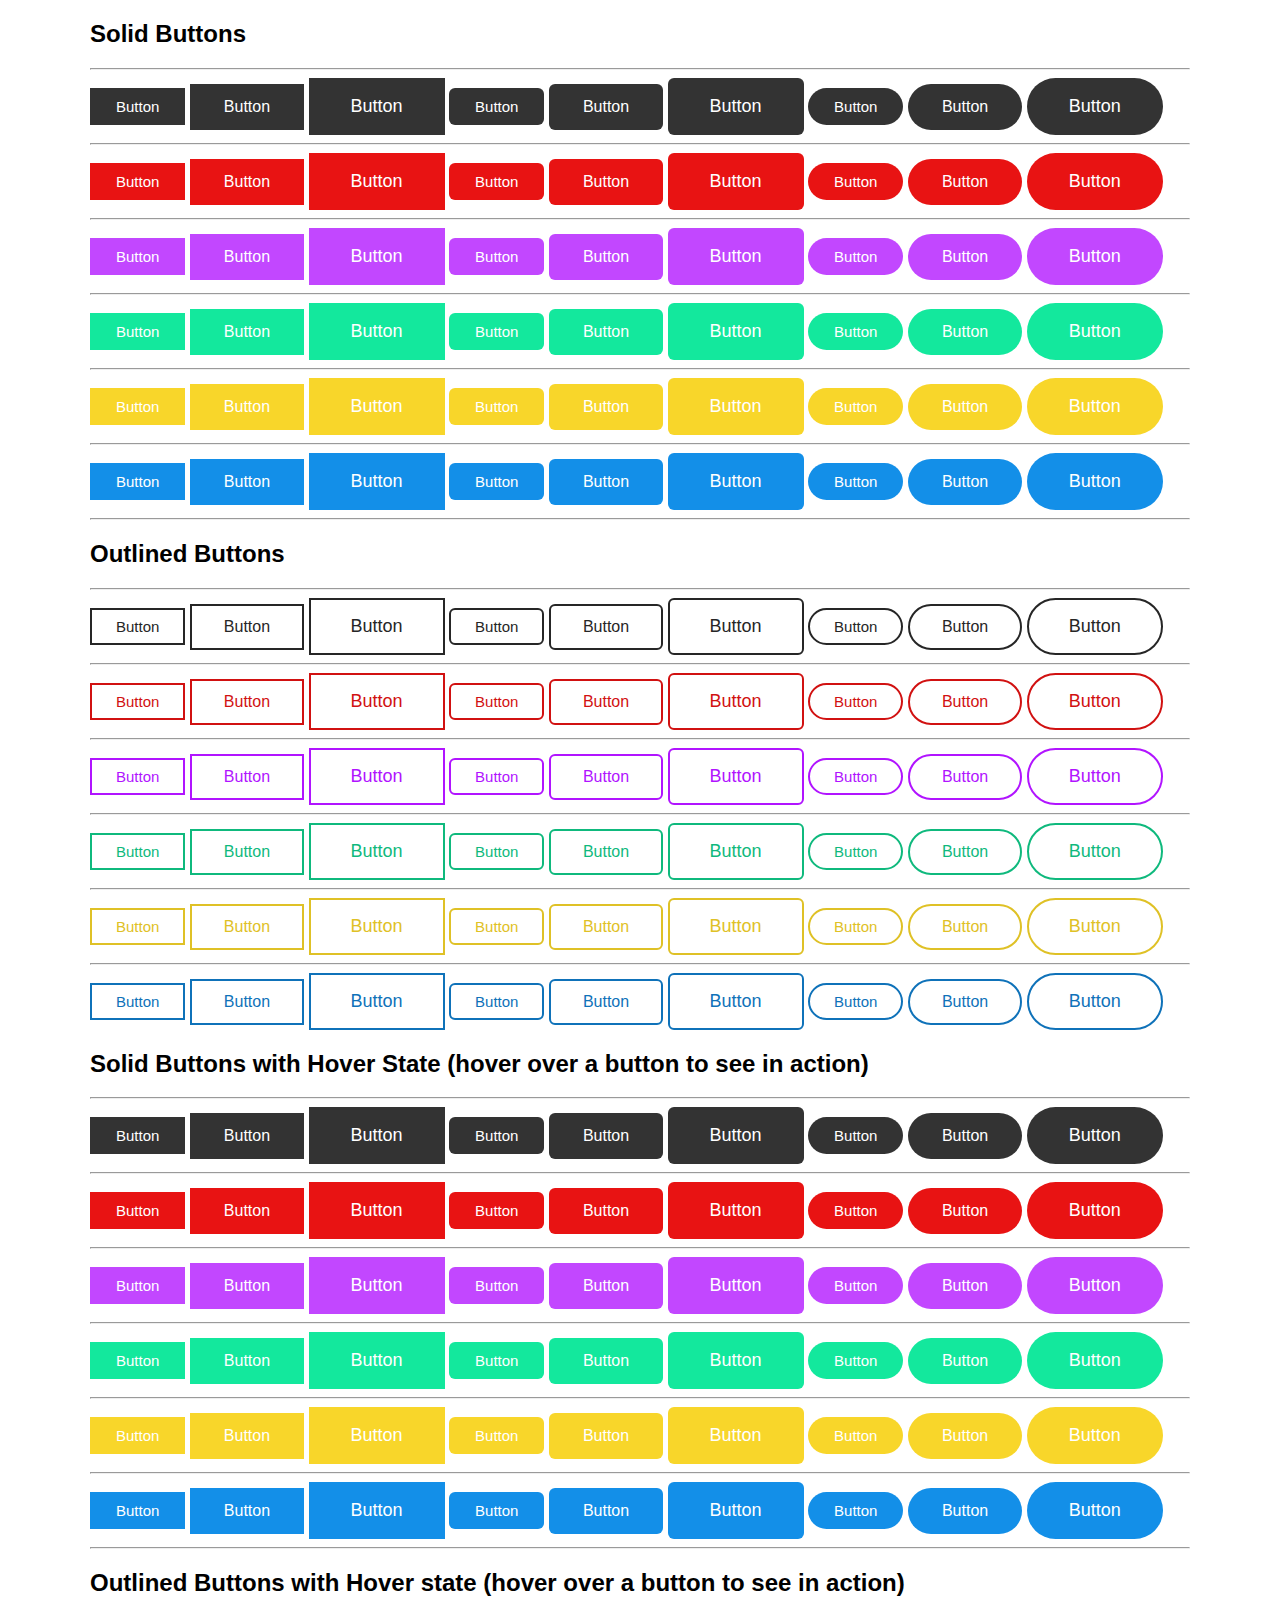
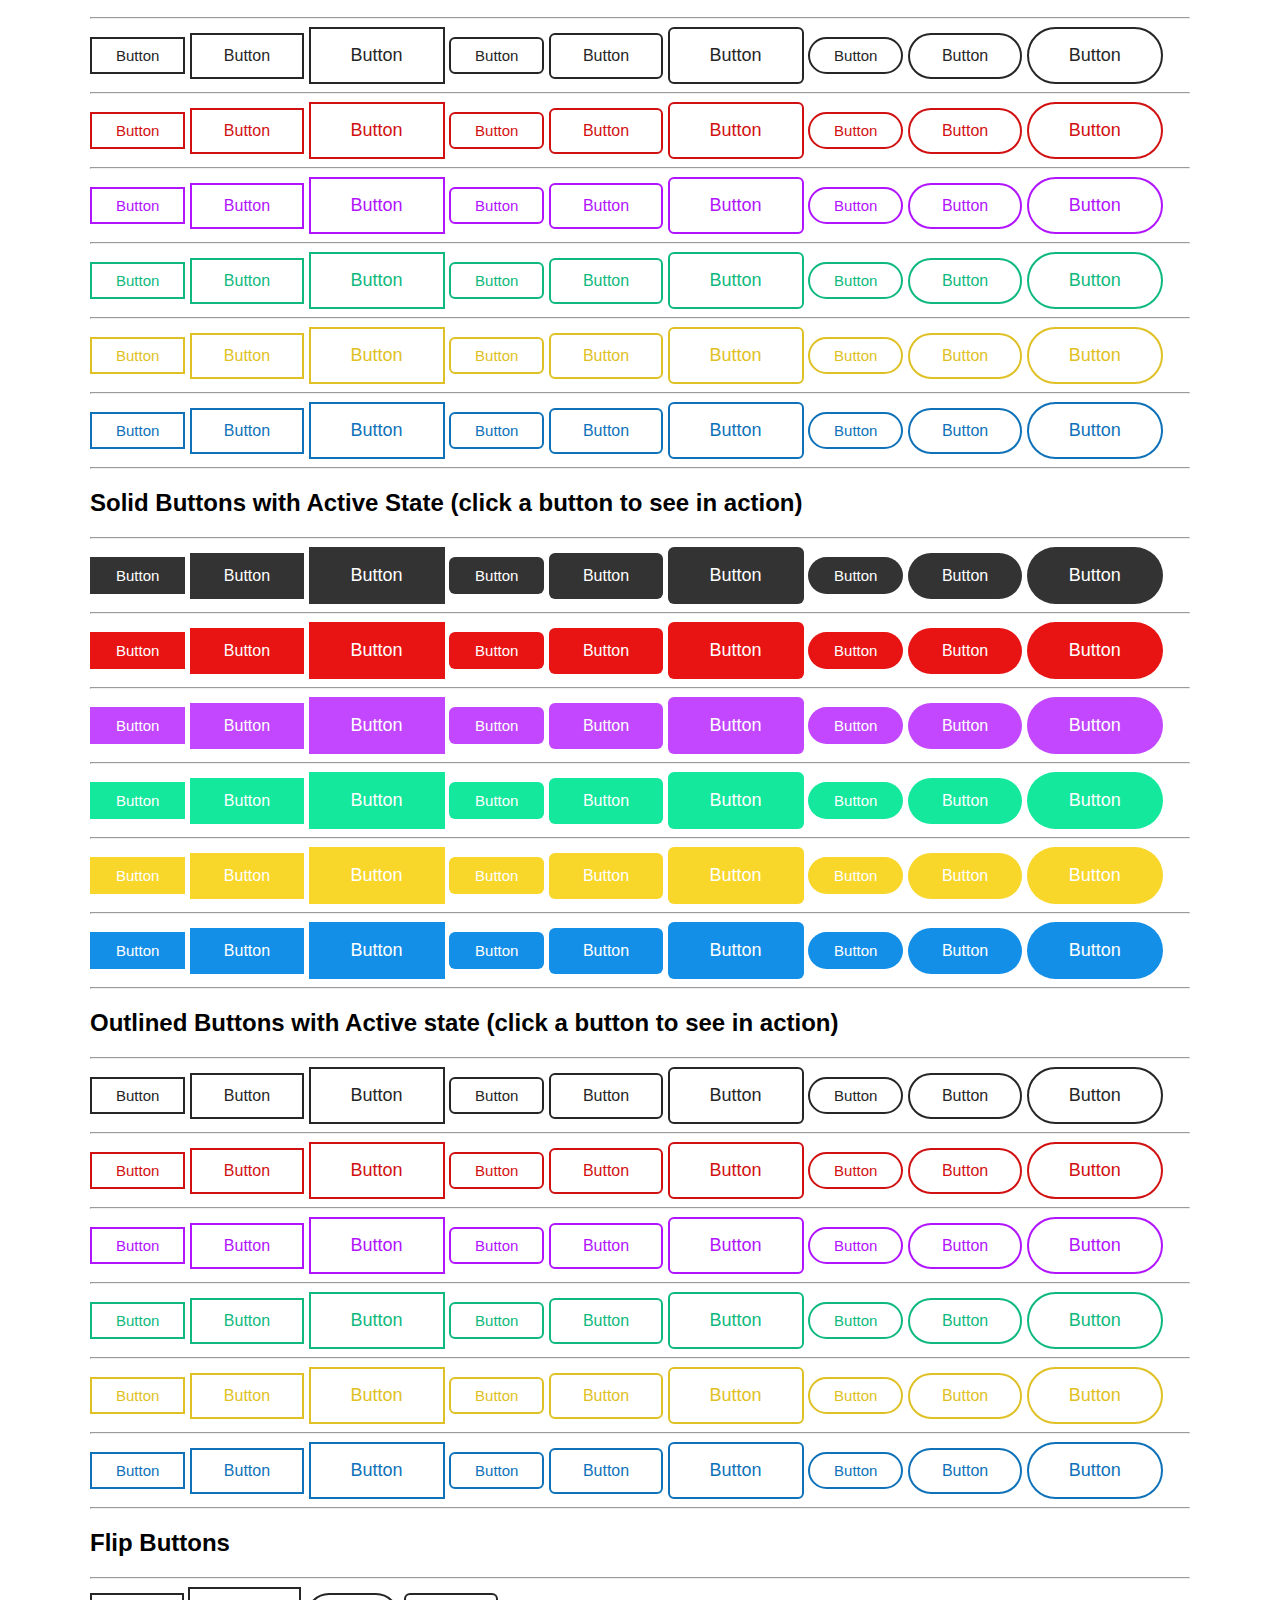
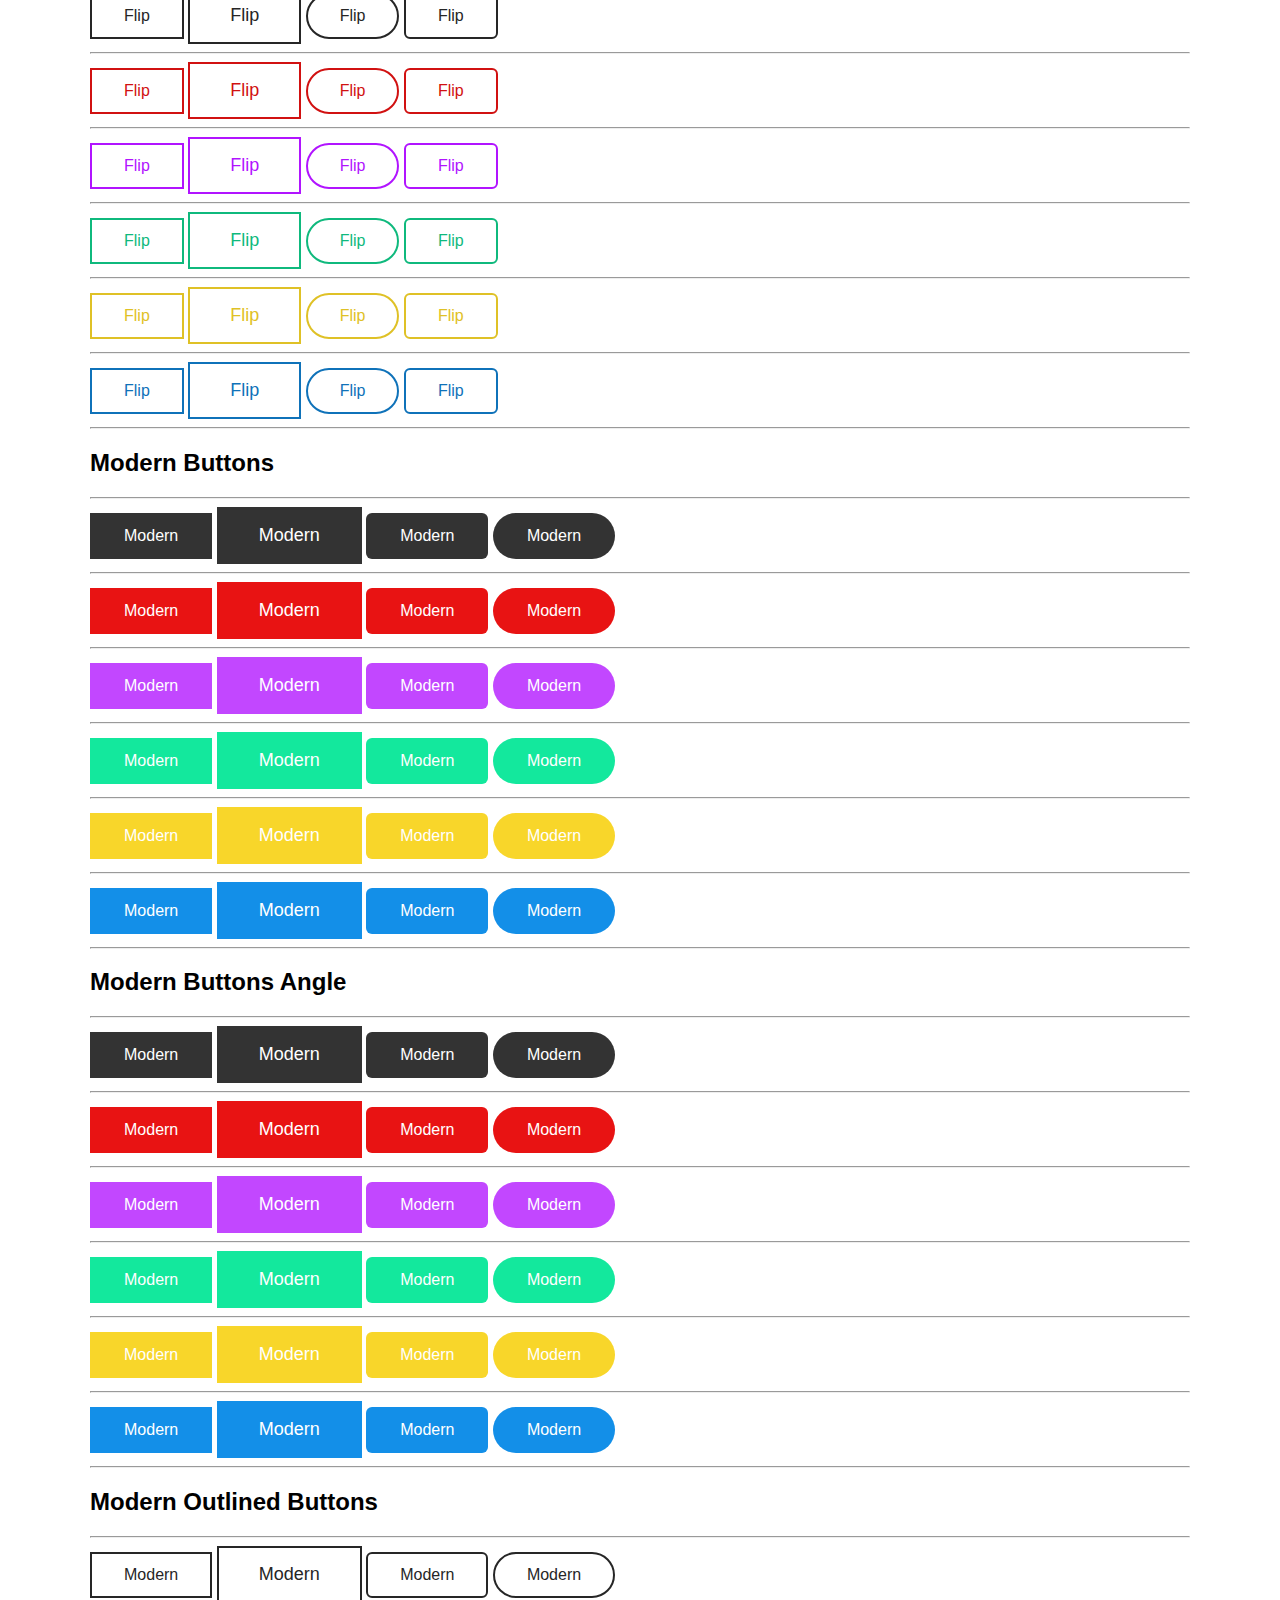
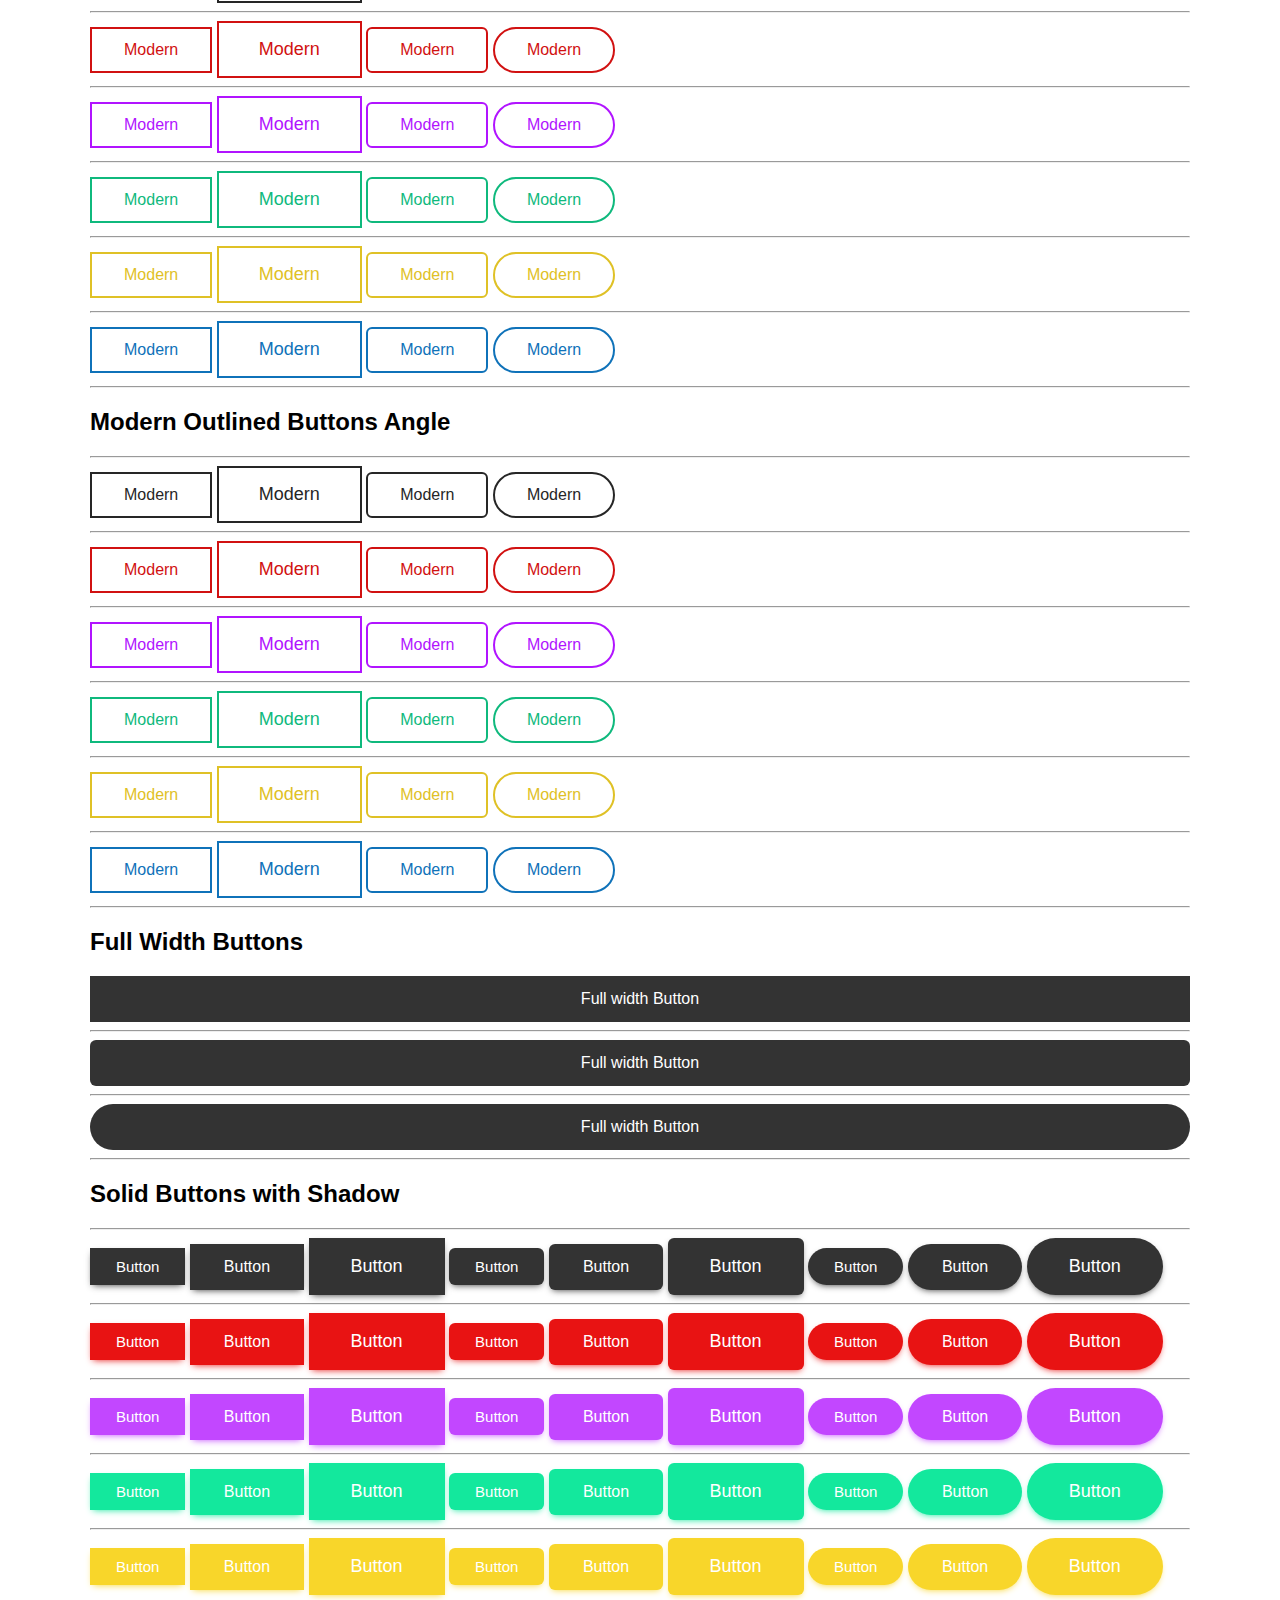
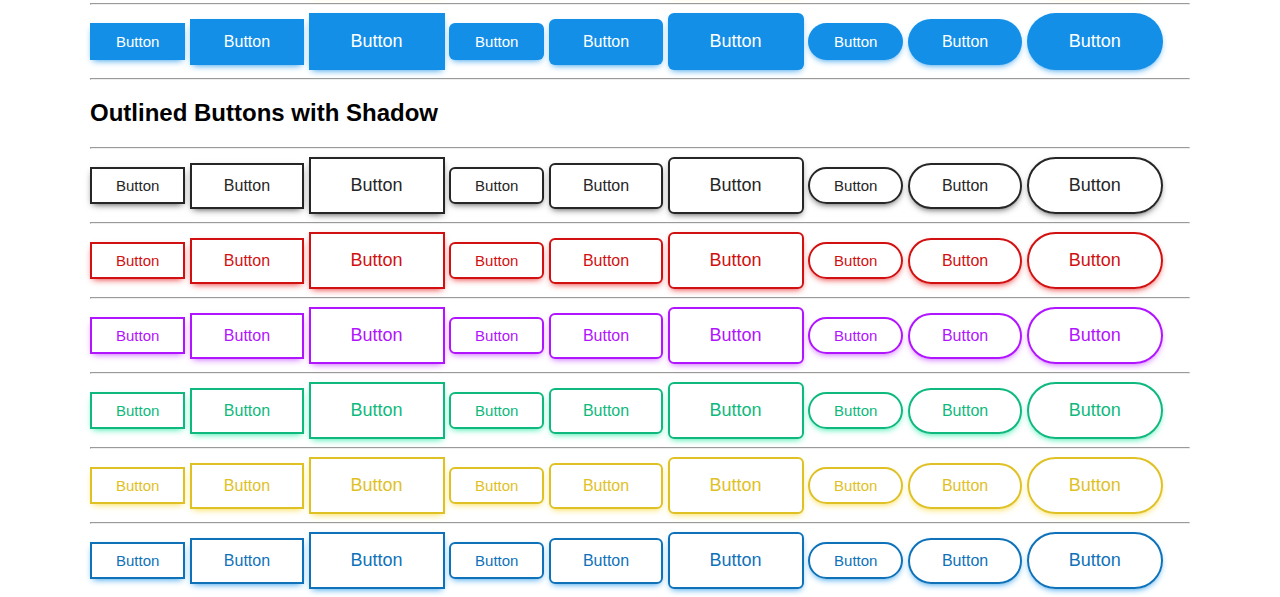
<file: index.html>
<!DOCTYPE html>
<html lang="en">
<head>
  <meta charset="UTF-8">
  <meta name="viewport" content="width=device-width,initial-scale=1">
  <title>Modern Animated Buttons</title>
  <link rel="stylesheet" href="./css/css.css">
</head>
<body>
  <div class="container">
    <h2>Solid Buttons</h2>
    <hr>
    <button class="btn-custom btn-smooth btn-dark btn-small">Button</button>
    <button class="btn-custom btn-smooth btn-dark">Button</button>
    <button class="btn-custom btn-smooth btn-dark btn-large">Button</button>
    
    <button class="btn-custom btn-smooth btn-dark btn-rounded btn-small">Button</button>
    <button class="btn-custom btn-smooth btn-dark btn-rounded">Button</button>
    <button class="btn-custom btn-smooth btn-dark btn-rounded btn-large">Button</button>
    
    <button class="btn-custom btn-smooth btn-dark btn-pill btn-small">Button</button>
    <button class="btn-custom btn-smooth btn-dark btn-pill">Button</button>
    <button class="btn-custom btn-smooth btn-dark btn-pill btn-large">Button</button>
    
    <hr>
    <button class="btn-custom btn-smooth btn-red btn-small">Button</button>
    <button class="btn-custom btn-smooth btn-red">Button</button>
    <button class="btn-custom btn-smooth btn-red btn-large">Button</button>
    
    <button class="btn-custom btn-smooth btn-red btn-rounded btn-small">Button</button>
    <button class="btn-custom btn-smooth btn-red btn-rounded">Button</button>
    <button class="btn-custom btn-smooth btn-red btn-rounded btn-large">Button</button>
    
    <button class="btn-custom btn-smooth btn-red btn-pill btn-small">Button</button>
    <button class="btn-custom btn-smooth btn-red btn-pill">Button</button>
    <button class="btn-custom btn-smooth btn-red btn-pill btn-large">Button</button>
    
    <hr>
    <button class="btn-custom btn-smooth btn-pink btn-small">Button</button>
    <button class="btn-custom btn-smooth btn-pink">Button</button>
    <button class="btn-custom btn-smooth btn-pink  btn-large">Button</button>
    
    <button class="btn-custom btn-smooth btn-pink  btn-rounded btn-small">Button</button>
    <button class="btn-custom btn-smooth btn-pink  btn-rounded">Button</button>
    <button class="btn-custom btn-smooth btn-pink  btn-rounded btn-large">Button</button>
    
    <button class="btn-custom btn-smooth btn-pink  btn-pill btn-small">Button</button>
    <button class="btn-custom btn-smooth btn-pink  btn-pill">Button</button>
    <button class="btn-custom btn-smooth btn-pink  btn-pill btn-large">Button</button>
    
    <hr>
    <button class="btn-custom btn-smooth btn-green btn-small">Button</button>
    <button class="btn-custom btn-smooth btn-green">Button</button>
    <button class="btn-custom btn-smooth btn-green btn-large">Button</button>
    
    <button class="btn-custom btn-smooth btn-green btn-rounded btn-small">Button</button>
    <button class="btn-custom btn-smooth btn-green btn-rounded">Button</button>
    <button class="btn-custom btn-smooth btn-green btn-rounded btn-large">Button</button>
    
    <button class="btn-custom btn-smooth btn-green btn-pill btn-small">Button</button>
    <button class="btn-custom btn-smooth btn-green btn-pill">Button</button>
    <button class="btn-custom btn-smooth btn-green btn-pill btn-large">Button</button>
    
    <hr>
    <button class="btn-custom btn-smooth btn-yellow btn-small">Button</button>
    <button class="btn-custom btn-smooth btn-yellow">Button</button>
    <button class="btn-custom btn-smooth btn-yellow btn-large">Button</button>
    
    <button class="btn-custom btn-smooth btn-yellow btn-rounded btn-small">Button</button>
    <button class="btn-custom btn-smooth btn-yellow btn-rounded">Button</button>
    <button class="btn-custom btn-smooth btn-yellow btn-rounded btn-large">Button</button>
    
    <button class="btn-custom btn-smooth btn-yellow btn-pill btn-small">Button</button>
    <button class="btn-custom btn-smooth btn-yellow btn-pill">Button</button>
    <button class="btn-custom btn-smooth btn-yellow btn-pill btn-large">Button</button>
    
    <hr>
    <button class="btn-custom btn-smooth btn-blue btn-small">Button</button>
    <button class="btn-custom btn-smooth btn-blue">Button</button>
    <button class="btn-custom btn-smooth btn-blue btn-large">Button</button>
    
    <button class="btn-custom btn-smooth btn-blue btn-rounded btn-small">Button</button>
    <button class="btn-custom btn-smooth btn-blue btn-rounded">Button</button>
    <button class="btn-custom btn-smooth btn-blue btn-rounded btn-large">Button</button>
    
    <button class="btn-custom btn-smooth btn-blue btn-pill btn-small">Button</button>
    <button class="btn-custom btn-smooth btn-blue btn-pill">Button</button>
    <button class="btn-custom btn-smooth btn-blue btn-pill btn-large">Button</button>
    
    <hr>
    <h2>Outlined Buttons</h2>
    <hr>
    <button class="btn-custom btn-outlined btn-smooth btn-dark btn-small">Button</button>
    <button class="btn-custom btn-outlined btn-smooth btn-dark">Button</button>
    <button class="btn-custom btn-outlined btn-smooth btn-dark btn-large">Button</button>
    
    <button class="btn-custom btn-outlined btn-smooth btn-dark btn-rounded btn-small">Button</button>
    <button class="btn-custom btn-outlined btn-smooth btn-dark btn-rounded">Button</button>
    <button class="btn-custom btn-outlined btn-smooth btn-dark btn-rounded btn-large">Button</button>
    
    <button class="btn-custom btn-outlined btn-smooth btn-dark btn-pill btn-small">Button</button>
    <button class="btn-custom btn-outlined btn-smooth btn-dark btn-pill">Button</button>
    <button class="btn-custom btn-outlined btn-smooth btn-dark btn-pill btn-large">Button</button>
     
    <hr>
    <button class="btn-custom btn-outlined btn-smooth btn-red btn-small">Button</button>
    <button class="btn-custom btn-outlined btn-smooth btn-red">Button</button>
    <button class="btn-custom btn-outlined btn-smooth btn-red btn-large">Button</button>
    
    <button class="btn-custom btn-outlined btn-smooth btn-red btn-rounded btn-small">Button</button>
    <button class="btn-custom btn-outlined btn-smooth btn-red btn-rounded">Button</button>
    <button class="btn-custom btn-outlined btn-smooth btn-red btn-rounded btn-large">Button</button>
    
    <button class="btn-custom btn-outlined btn-smooth btn-red btn-pill btn-small">Button</button>
    <button class="btn-custom btn-outlined btn-smooth btn-red btn-pill">Button</button>
    <button class="btn-custom btn-outlined btn-smooth btn-red btn-pill btn-large">Button</button>
    <hr>
    <button class="btn-custom btn-pink btn-outlined btn-smooth btn-outline btn-small">Button</button>
    <button class="btn-custom btn-pink btn-outlined btn-smooth btn-outline">Button</button>
    <button class="btn-custom btn-pink btn-outlined btn-smooth btn-outline btn-large">Button</button>
    
    <button class="btn-custom btn-pink btn-outlined btn-smooth btn-rounded btn-small">Button</button>
    <button class="btn-custom btn-pink btn-outlined btn-smooth btn-rounded">Button</button>
    <button class="btn-custom btn-pink btn-outlined btn-smooth btn-rounded btn-large">Button</button>
    
    <button class="btn-custom btn-pink btn-outlined btn-smooth btn-pill btn-small">Button</button>
    <button class="btn-custom btn-pink btn-outlined btn-smooth btn-pill">Button</button>
    <button class="btn-custom btn-pink btn-outlined btn-smooth btn-pill btn-large">Button</button>
    
    <hr>
    <button class="btn-custom btn-outlined btn-smooth btn-green btn-small">Button</button>
    <button class="btn-custom btn-outlined btn-smooth btn-green">Button</button>
    <button class="btn-custom btn-outlined btn-smooth btn-green btn-large">Button</button>
    
    <button class="btn-custom btn-outlined btn-smooth btn-green btn-rounded btn-small">Button</button>
    <button class="btn-custom btn-outlined btn-smooth btn-green btn-rounded">Button</button>
    <button class="btn-custom btn-outlined btn-smooth btn-green btn-rounded btn-large">Button</button>
    
    <button class="btn-custom btn-outlined btn-smooth btn-green btn-pill btn-small">Button</button>
    <button class="btn-custom btn-outlined btn-smooth btn-green btn-pill">Button</button>
    <button class="btn-custom btn-outlined btn-smooth btn-green btn-pill btn-large">Button</button>
    
    <hr>
    <button class="btn-custom btn-outlined btn-smooth btn-yellow btn-small">Button</button>
    <button class="btn-custom btn-outlined btn-smooth btn-yellow">Button</button>
    <button class="btn-custom btn-outlined btn-smooth btn-yellow btn-large">Button</button>
    
    <button class="btn-custom btn-outlined btn-smooth btn-yellow btn-rounded btn-small">Button</button>
    <button class="btn-custom btn-outlined btn-smooth btn-yellow btn-rounded">Button</button>
    <button class="btn-custom btn-outlined btn-smooth btn-yellow btn-rounded btn-large">Button</button>
    
    <button class="btn-custom btn-outlined btn-smooth btn-yellow btn-pill btn-small">Button</button>
    <button class="btn-custom btn-outlined btn-smooth btn-yellow btn-pill">Button</button>
    <button class="btn-custom btn-outlined btn-smooth btn-yellow btn-pill btn-large">Button</button>
    
    <hr>
    <button class="btn-custom btn-outlined btn-smooth btn-blue btn-small">Button</button>
    <button class="btn-custom btn-outlined btn-smooth btn-blue">Button</button>
    <button class="btn-custom btn-outlined btn-smooth btn-blue btn-large">Button</button>
    
    <button class="btn-custom btn-outlined btn-smooth btn-blue btn-rounded btn-small">Button</button>
    <button class="btn-custom btn-outlined btn-smooth btn-blue btn-rounded">Button</button>
    <button class="btn-custom btn-outlined btn-smooth btn-blue btn-rounded btn-large">Button</button>
    
    <button class="btn-custom btn-outlined btn-smooth btn-blue btn-pill btn-small">Button</button>
    <button class="btn-custom btn-outlined btn-smooth btn-blue btn-pill">Button</button>
    <button class="btn-custom btn-outlined btn-smooth btn-blue btn-pill btn-large">Button</button>

    <h2>Solid Buttons with Hover State (hover over a button to see in action)</h2>
    <hr>
    <button class="btn-custom btn-hover btn-smooth btn-dark btn-small">Button</button>
    <button class="btn-custom btn-hover btn-smooth btn-dark">Button</button>
    <button class="btn-custom btn-hover btn-smooth btn-dark btn-large">Button</button>
    
    <button class="btn-custom btn-hover btn-smooth btn-dark btn-rounded btn-small">Button</button>
    <button class="btn-custom btn-hover btn-smooth btn-dark btn-rounded">Button</button>
    <button class="btn-custom btn-hover btn-smooth btn-dark btn-rounded btn-large">Button</button>
    
    <button class="btn-custom btn-hover btn-smooth btn-dark btn-pill btn-small">Button</button>
    <button class="btn-custom btn-hover btn-smooth btn-dark btn-pill">Button</button>
    <button class="btn-custom btn-hover btn-smooth btn-dark btn-pill btn-large">Button</button>
    
    <hr>
    <button class="btn-custom btn-hover btn-smooth btn-red btn-small">Button</button>
    <button class="btn-custom btn-hover btn-smooth btn-red">Button</button>
    <button class="btn-custom btn-hover btn-smooth btn-red btn-large">Button</button>
    
    <button class="btn-custom btn-hover btn-smooth btn-red btn-rounded btn-small">Button</button>
    <button class="btn-custom btn-hover btn-smooth btn-red btn-rounded">Button</button>
    <button class="btn-custom btn-hover btn-smooth btn-red btn-rounded btn-large">Button</button>
    
    <button class="btn-custom btn-hover btn-smooth btn-red btn-pill btn-small">Button</button>
    <button class="btn-custom btn-hover btn-smooth btn-red btn-pill">Button</button>
    <button class="btn-custom btn-hover btn-smooth btn-red btn-pill btn-large">Button</button>
    
    <hr>
    <button class="btn-custom btn-hover btn-smooth btn-pink btn-small">Button</button>
    <button class="btn-custom btn-hover btn-smooth btn-pink">Button</button>
    <button class="btn-custom btn-hover btn-smooth btn-pink  btn-large">Button</button>
    
    <button class="btn-custom btn-hover btn-smooth btn-pink  btn-rounded btn-small">Button</button>
    <button class="btn-custom btn-hover btn-smooth btn-pink  btn-rounded">Button</button>
    <button class="btn-custom btn-hover btn-smooth btn-pink  btn-rounded btn-large">Button</button>
    
    <button class="btn-custom btn-hover btn-smooth btn-pink  btn-pill btn-small">Button</button>
    <button class="btn-custom btn-hover btn-smooth btn-pink  btn-pill">Button</button>
    <button class="btn-custom btn-hover btn-smooth btn-pink  btn-pill btn-large">Button</button>
    
    <hr>
    <button class="btn-custom btn-hover btn-smooth btn-green btn-small">Button</button>
    <button class="btn-custom btn-hover btn-smooth btn-green">Button</button>
    <button class="btn-custom btn-hover btn-smooth btn-green btn-large">Button</button>
    
    <button class="btn-custom btn-hover btn-smooth btn-green btn-rounded btn-small">Button</button>
    <button class="btn-custom btn-hover btn-smooth btn-green btn-rounded">Button</button>
    <button class="btn-custom btn-hover btn-smooth btn-green btn-rounded btn-large">Button</button>
    
    <button class="btn-custom btn-hover btn-smooth btn-green btn-pill btn-small">Button</button>
    <button class="btn-custom btn-hover btn-smooth btn-green btn-pill">Button</button>
    <button class="btn-custom btn-hover btn-smooth btn-green btn-pill btn-large">Button</button>
    
    <hr>
    <button class="btn-custom btn-hover btn-smooth btn-yellow btn-small">Button</button>
    <button class="btn-custom btn-hover btn-smooth btn-yellow">Button</button>
    <button class="btn-custom btn-hover btn-smooth btn-yellow btn-large">Button</button>
    
    <button class="btn-custom btn-hover btn-smooth btn-yellow btn-rounded btn-small">Button</button>
    <button class="btn-custom btn-hover btn-smooth btn-yellow btn-rounded">Button</button>
    <button class="btn-custom btn-hover btn-smooth btn-yellow btn-rounded btn-large">Button</button>
    
    <button class="btn-custom btn-hover btn-smooth btn-yellow btn-pill btn-small">Button</button>
    <button class="btn-custom btn-hover btn-smooth btn-yellow btn-pill">Button</button>
    <button class="btn-custom btn-hover btn-smooth btn-yellow btn-pill btn-large">Button</button>
    
    <hr>
    <button class="btn-custom btn-hover btn-smooth btn-blue btn-small">Button</button>
    <button class="btn-custom btn-hover btn-smooth btn-blue">Button</button>
    <button class="btn-custom btn-hover btn-smooth btn-blue btn-large">Button</button>
    
    <button class="btn-custom btn-hover btn-smooth btn-blue btn-rounded btn-small">Button</button>
    <button class="btn-custom btn-hover btn-smooth btn-blue btn-rounded">Button</button>
    <button class="btn-custom btn-hover btn-smooth btn-blue btn-rounded btn-large">Button</button>
    
    <button class="btn-custom btn-hover btn-smooth btn-blue btn-pill btn-small">Button</button>
    <button class="btn-custom btn-hover btn-smooth btn-blue btn-pill">Button</button>
    <button class="btn-custom btn-hover btn-smooth btn-blue btn-pill btn-large">Button</button>
    
    <hr>
    <h2>Outlined Buttons with Hover state (hover over a button to see in action)</h2>
    <hr>
    <button class="btn-custom btn-hover btn-outlined btn-smooth btn-dark btn-small">Button</button>
    <button class="btn-custom btn-hover btn-outlined btn-smooth btn-dark">Button</button>
    <button class="btn-custom btn-hover btn-outlined btn-smooth btn-dark btn-large">Button</button>
    
    <button class="btn-custom btn-hover btn-outlined btn-smooth btn-dark btn-rounded btn-small">Button</button>
    <button class="btn-custom btn-hover btn-outlined btn-smooth btn-dark btn-rounded">Button</button>
    <button class="btn-custom btn-hover btn-outlined btn-smooth btn-dark btn-rounded btn-large">Button</button>
    
    <button class="btn-custom btn-hover btn-outlined btn-smooth btn-dark btn-pill btn-small">Button</button>
    <button class="btn-custom btn-hover btn-outlined btn-smooth btn-dark btn-pill">Button</button>
    <button class="btn-custom btn-hover btn-outlined btn-smooth btn-dark btn-pill btn-large">Button</button>
     
    <hr>
    <button class="btn-custom btn-hover btn-outlined btn-smooth btn-red btn-small">Button</button>
    <button class="btn-custom btn-hover btn-outlined btn-smooth btn-red">Button</button>
    <button class="btn-custom btn-hover btn-outlined btn-smooth btn-red btn-large">Button</button>
    
    <button class="btn-custom btn-hover btn-outlined btn-smooth btn-red btn-rounded btn-small">Button</button>
    <button class="btn-custom btn-hover btn-outlined btn-smooth btn-red btn-rounded">Button</button>
    <button class="btn-custom btn-hover btn-outlined btn-smooth btn-red btn-rounded btn-large">Button</button>
    
    <button class="btn-custom btn-hover btn-outlined btn-smooth btn-red btn-pill btn-small">Button</button>
    <button class="btn-custom btn-hover btn-outlined btn-smooth btn-red btn-pill">Button</button>
    <button class="btn-custom btn-hover btn-outlined btn-smooth btn-red btn-pill btn-large">Button</button>
    <hr>
    <button class="btn-custom btn-pink btn-hover btn-outlined btn-smooth btn-outline btn-small">Button</button>
    <button class="btn-custom btn-pink btn-hover btn-outlined btn-smooth btn-outline">Button</button>
    <button class="btn-custom btn-pink btn-hover btn-outlined btn-smooth btn-outline btn-large">Button</button>
    
    <button class="btn-custom btn-pink btn-hover btn-outlined btn-smooth btn-rounded btn-small">Button</button>
    <button class="btn-custom btn-pink btn-hover btn-outlined btn-smooth btn-rounded">Button</button>
    <button class="btn-custom btn-pink btn-hover btn-outlined btn-smooth btn-rounded btn-large">Button</button>
    
    <button class="btn-custom btn-pink btn-hover btn-outlined btn-smooth btn-pill btn-small">Button</button>
    <button class="btn-custom btn-pink btn-hover btn-outlined btn-smooth btn-pill">Button</button>
    <button class="btn-custom btn-pink btn-hover btn-outlined btn-smooth btn-pill btn-large">Button</button>
    
    <hr>
    <button class="btn-custom btn-hover btn-outlined btn-smooth btn-green btn-small">Button</button>
    <button class="btn-custom btn-hover btn-outlined btn-smooth btn-green">Button</button>
    <button class="btn-custom btn-hover btn-outlined btn-smooth btn-green btn-large">Button</button>
    
    <button class="btn-custom btn-hover btn-outlined btn-smooth btn-green btn-rounded btn-small">Button</button>
    <button class="btn-custom btn-hover btn-outlined btn-smooth btn-green btn-rounded">Button</button>
    <button class="btn-custom btn-hover btn-outlined btn-smooth btn-green btn-rounded btn-large">Button</button>
    
    <button class="btn-custom btn-hover btn-outlined btn-smooth btn-green btn-pill btn-small">Button</button>
    <button class="btn-custom btn-hover btn-outlined btn-smooth btn-green btn-pill">Button</button>
    <button class="btn-custom btn-hover btn-outlined btn-smooth btn-green btn-pill btn-large">Button</button>
    
    <hr>
    <button class="btn-custom btn-hover btn-outlined btn-smooth btn-yellow btn-small">Button</button>
    <button class="btn-custom btn-hover btn-outlined btn-smooth btn-yellow">Button</button>
    <button class="btn-custom btn-hover btn-outlined btn-smooth btn-yellow btn-large">Button</button>
    
    <button class="btn-custom btn-hover btn-outlined btn-smooth btn-yellow btn-rounded btn-small">Button</button>
    <button class="btn-custom btn-hover btn-outlined btn-smooth btn-yellow btn-rounded">Button</button>
    <button class="btn-custom btn-hover btn-outlined btn-smooth btn-yellow btn-rounded btn-large">Button</button>
    
    <button class="btn-custom btn-hover btn-outlined btn-smooth btn-yellow btn-pill btn-small">Button</button>
    <button class="btn-custom btn-hover btn-outlined btn-smooth btn-yellow btn-pill">Button</button>
    <button class="btn-custom btn-hover btn-outlined btn-smooth btn-yellow btn-pill btn-large">Button</button>
    
    <hr>
    <button class="btn-custom btn-hover btn-outlined btn-smooth btn-blue btn-small">Button</button>
    <button class="btn-custom btn-hover btn-outlined btn-smooth btn-blue">Button</button>
    <button class="btn-custom btn-hover btn-outlined btn-smooth btn-blue btn-large">Button</button>
    
    <button class="btn-custom btn-hover btn-outlined btn-smooth btn-blue btn-rounded btn-small">Button</button>
    <button class="btn-custom btn-hover btn-outlined btn-smooth btn-blue btn-rounded">Button</button>
    <button class="btn-custom btn-hover btn-outlined btn-smooth btn-blue btn-rounded btn-large">Button</button>
    
    <button class="btn-custom btn-hover btn-outlined btn-smooth btn-blue btn-pill btn-small">Button</button>
    <button class="btn-custom btn-hover btn-outlined btn-smooth btn-blue btn-pill">Button</button>
    <button class="btn-custom btn-hover btn-outlined btn-smooth btn-blue btn-pill btn-large">Button</button>

    <hr>
    <h2>Solid Buttons with Active State (click a button to see in action)</h2>
    <hr>
    <button class="btn-custom btn-active btn-smooth btn-dark btn-small">Button</button>
    <button class="btn-custom btn-active btn-smooth btn-dark">Button</button>
    <button class="btn-custom btn-active btn-smooth btn-dark btn-large">Button</button>
    
    <button class="btn-custom btn-active btn-smooth btn-dark btn-rounded btn-small">Button</button>
    <button class="btn-custom btn-active btn-smooth btn-dark btn-rounded">Button</button>
    <button class="btn-custom btn-active btn-smooth btn-dark btn-rounded btn-large">Button</button>
    
    <button class="btn-custom btn-active btn-smooth btn-dark btn-pill btn-small">Button</button>
    <button class="btn-custom btn-active btn-smooth btn-dark btn-pill">Button</button>
    <button class="btn-custom btn-active btn-smooth btn-dark btn-pill btn-large">Button</button>
    
    <hr>
    <button class="btn-custom btn-active btn-smooth btn-red btn-small">Button</button>
    <button class="btn-custom btn-active btn-smooth btn-red">Button</button>
    <button class="btn-custom btn-active btn-smooth btn-red btn-large">Button</button>
    
    <button class="btn-custom btn-active btn-smooth btn-red btn-rounded btn-small">Button</button>
    <button class="btn-custom btn-active btn-smooth btn-red btn-rounded">Button</button>
    <button class="btn-custom btn-active btn-smooth btn-red btn-rounded btn-large">Button</button>
    
    <button class="btn-custom btn-active btn-smooth btn-red btn-pill btn-small">Button</button>
    <button class="btn-custom btn-active btn-smooth btn-red btn-pill">Button</button>
    <button class="btn-custom btn-active btn-smooth btn-red btn-pill btn-large">Button</button>
    
    <hr>
    <button class="btn-custom btn-active btn-smooth btn-pink btn-small">Button</button>
    <button class="btn-custom btn-active btn-smooth btn-pink">Button</button>
    <button class="btn-custom btn-active btn-smooth btn-pink  btn-large">Button</button>
    
    <button class="btn-custom btn-active btn-smooth btn-pink  btn-rounded btn-small">Button</button>
    <button class="btn-custom btn-active btn-smooth btn-pink  btn-rounded">Button</button>
    <button class="btn-custom btn-active btn-smooth btn-pink  btn-rounded btn-large">Button</button>
    
    <button class="btn-custom btn-active btn-smooth btn-pink  btn-pill btn-small">Button</button>
    <button class="btn-custom btn-active btn-smooth btn-pink  btn-pill">Button</button>
    <button class="btn-custom btn-active btn-smooth btn-pink  btn-pill btn-large">Button</button>
    
    <hr>
    <button class="btn-custom btn-active btn-smooth btn-green btn-small">Button</button>
    <button class="btn-custom btn-active btn-smooth btn-green">Button</button>
    <button class="btn-custom btn-active btn-smooth btn-green btn-large">Button</button>
    
    <button class="btn-custom btn-active btn-smooth btn-green btn-rounded btn-small">Button</button>
    <button class="btn-custom btn-active btn-smooth btn-green btn-rounded">Button</button>
    <button class="btn-custom btn-active btn-smooth btn-green btn-rounded btn-large">Button</button>
    
    <button class="btn-custom btn-active btn-smooth btn-green btn-pill btn-small">Button</button>
    <button class="btn-custom btn-active btn-smooth btn-green btn-pill">Button</button>
    <button class="btn-custom btn-active btn-smooth btn-green btn-pill btn-large">Button</button>
    
    <hr>
    <button class="btn-custom btn-active btn-smooth btn-yellow btn-small">Button</button>
    <button class="btn-custom btn-active btn-smooth btn-yellow">Button</button>
    <button class="btn-custom btn-active btn-smooth btn-yellow btn-large">Button</button>
    
    <button class="btn-custom btn-active btn-smooth btn-yellow btn-rounded btn-small">Button</button>
    <button class="btn-custom btn-active btn-smooth btn-yellow btn-rounded">Button</button>
    <button class="btn-custom btn-active btn-smooth btn-yellow btn-rounded btn-large">Button</button>
    
    <button class="btn-custom btn-active btn-smooth btn-yellow btn-pill btn-small">Button</button>
    <button class="btn-custom btn-active btn-smooth btn-yellow btn-pill">Button</button>
    <button class="btn-custom btn-active btn-smooth btn-yellow btn-pill btn-large">Button</button>
    
    <hr>
    <button class="btn-custom btn-active btn-smooth btn-blue btn-small">Button</button>
    <button class="btn-custom btn-active btn-smooth btn-blue">Button</button>
    <button class="btn-custom btn-active btn-smooth btn-blue btn-large">Button</button>
    
    <button class="btn-custom btn-active btn-smooth btn-blue btn-rounded btn-small">Button</button>
    <button class="btn-custom btn-active btn-smooth btn-blue btn-rounded">Button</button>
    <button class="btn-custom btn-active btn-smooth btn-blue btn-rounded btn-large">Button</button>
    
    <button class="btn-custom btn-active btn-smooth btn-blue btn-pill btn-small">Button</button>
    <button class="btn-custom btn-active btn-smooth btn-blue btn-pill">Button</button>
    <button class="btn-custom btn-active btn-smooth btn-blue btn-pill btn-large">Button</button>
    
    <hr>
    <h2>Outlined Buttons with Active state (click a button to see in action)</h2>
    <hr>
    <button class="btn-custom btn-active btn-outlined btn-smooth btn-dark btn-small">Button</button>
    <button class="btn-custom btn-active btn-outlined btn-smooth btn-dark">Button</button>
    <button class="btn-custom btn-active btn-outlined btn-smooth btn-dark btn-large">Button</button>
    
    <button class="btn-custom btn-active btn-outlined btn-smooth btn-dark btn-rounded btn-small">Button</button>
    <button class="btn-custom btn-active btn-outlined btn-smooth btn-dark btn-rounded">Button</button>
    <button class="btn-custom btn-active btn-outlined btn-smooth btn-dark btn-rounded btn-large">Button</button>
    
    <button class="btn-custom btn-active btn-outlined btn-smooth btn-dark btn-pill btn-small">Button</button>
    <button class="btn-custom btn-active btn-outlined btn-smooth btn-dark btn-pill">Button</button>
    <button class="btn-custom btn-active btn-outlined btn-smooth btn-dark btn-pill btn-large">Button</button>
     
    <hr>
    <button class="btn-custom btn-active btn-outlined btn-smooth btn-red btn-small">Button</button>
    <button class="btn-custom btn-active btn-outlined btn-smooth btn-red">Button</button>
    <button class="btn-custom btn-active btn-outlined btn-smooth btn-red btn-large">Button</button>
    
    <button class="btn-custom btn-active btn-outlined btn-smooth btn-red btn-rounded btn-small">Button</button>
    <button class="btn-custom btn-active btn-outlined btn-smooth btn-red btn-rounded">Button</button>
    <button class="btn-custom btn-active btn-outlined btn-smooth btn-red btn-rounded btn-large">Button</button>
    
    <button class="btn-custom btn-active btn-outlined btn-smooth btn-red btn-pill btn-small">Button</button>
    <button class="btn-custom btn-active btn-outlined btn-smooth btn-red btn-pill">Button</button>
    <button class="btn-custom btn-active btn-outlined btn-smooth btn-red btn-pill btn-large">Button</button>
    <hr>
    <button class="btn-custom btn-pink btn-active btn-outlined btn-smooth btn-outline btn-small">Button</button>
    <button class="btn-custom btn-pink btn-active btn-outlined btn-smooth btn-outline">Button</button>
    <button class="btn-custom btn-pink btn-active btn-outlined btn-smooth btn-outline btn-large">Button</button>
    
    <button class="btn-custom btn-pink btn-active btn-outlined btn-smooth btn-rounded btn-small">Button</button>
    <button class="btn-custom btn-pink btn-active btn-outlined btn-smooth btn-rounded">Button</button>
    <button class="btn-custom btn-pink btn-active btn-outlined btn-smooth btn-rounded btn-large">Button</button>
    
    <button class="btn-custom btn-pink btn-active btn-outlined btn-smooth btn-pill btn-small">Button</button>
    <button class="btn-custom btn-pink btn-active btn-outlined btn-smooth btn-pill">Button</button>
    <button class="btn-custom btn-pink btn-active btn-outlined btn-smooth btn-pill btn-large">Button</button>
    
    <hr>
    <button class="btn-custom btn-active btn-outlined btn-smooth btn-green btn-small">Button</button>
    <button class="btn-custom btn-active btn-outlined btn-smooth btn-green">Button</button>
    <button class="btn-custom btn-active btn-outlined btn-smooth btn-green btn-large">Button</button>
    
    <button class="btn-custom btn-active btn-outlined btn-smooth btn-green btn-rounded btn-small">Button</button>
    <button class="btn-custom btn-active btn-outlined btn-smooth btn-green btn-rounded">Button</button>
    <button class="btn-custom btn-active btn-outlined btn-smooth btn-green btn-rounded btn-large">Button</button>
    
    <button class="btn-custom btn-active btn-outlined btn-smooth btn-green btn-pill btn-small">Button</button>
    <button class="btn-custom btn-active btn-outlined btn-smooth btn-green btn-pill">Button</button>
    <button class="btn-custom btn-active btn-outlined btn-smooth btn-green btn-pill btn-large">Button</button>
    
    <hr>
    <button class="btn-custom btn-active btn-outlined btn-smooth btn-yellow btn-small">Button</button>
    <button class="btn-custom btn-active btn-outlined btn-smooth btn-yellow">Button</button>
    <button class="btn-custom btn-active btn-outlined btn-smooth btn-yellow btn-large">Button</button>
    
    <button class="btn-custom btn-active btn-outlined btn-smooth btn-yellow btn-rounded btn-small">Button</button>
    <button class="btn-custom btn-active btn-outlined btn-smooth btn-yellow btn-rounded">Button</button>
    <button class="btn-custom btn-active btn-outlined btn-smooth btn-yellow btn-rounded btn-large">Button</button>
    
    <button class="btn-custom btn-active btn-outlined btn-smooth btn-yellow btn-pill btn-small">Button</button>
    <button class="btn-custom btn-active btn-outlined btn-smooth btn-yellow btn-pill">Button</button>
    <button class="btn-custom btn-active btn-outlined btn-smooth btn-yellow btn-pill btn-large">Button</button>
    
    <hr>
    <button class="btn-custom btn-active btn-outlined btn-smooth btn-blue btn-small">Button</button>
    <button class="btn-custom btn-active btn-outlined btn-smooth btn-blue">Button</button>
    <button class="btn-custom btn-active btn-outlined btn-smooth btn-blue btn-large">Button</button>
    
    <button class="btn-custom btn-active btn-outlined btn-smooth btn-blue btn-rounded btn-small">Button</button>
    <button class="btn-custom btn-active btn-outlined btn-smooth btn-blue btn-rounded">Button</button>
    <button class="btn-custom btn-active btn-outlined btn-smooth btn-blue btn-rounded btn-large">Button</button>
    
    <button class="btn-custom btn-active btn-outlined btn-smooth btn-blue btn-pill btn-small">Button</button>
    <button class="btn-custom btn-active btn-outlined btn-smooth btn-blue btn-pill">Button</button>
    <button class="btn-custom btn-active btn-outlined btn-smooth btn-blue btn-pill btn-large">Button</button>


    <hr>
    <h2>Flip Buttons</h2>
    <hr>
    <button class="btn-custom btn-dark btn-outlined btn-flip btn-flip-left">Flip</button>
    <button class="btn-custom btn-dark btn-outlined btn-flip btn-flip-right btn-large">Flip</button>
    <button class="btn-custom btn-dark btn-outlined btn-flip btn-flip-bottom btn-pill">Flip</button>
    <button class="btn-custom btn-dark btn-outlined btn-flip btn-rounded">Flip</button>
    <hr>
    <button class="btn-custom btn-red btn-outlined btn-flip btn-flip-left">Flip</button>
    <button class="btn-custom btn-red btn-outlined btn-flip btn-flip-right btn-large">Flip</button>
    <button class="btn-custom btn-red btn-outlined btn-flip btn-flip-bottom btn-pill">Flip</button>
    <button class="btn-custom btn-red btn-outlined btn-flip btn-rounded">Flip</button>
    <hr>
    <button class="btn-custom btn-pink btn-outlined btn-flip btn-flip-left">Flip</button>
    <button class="btn-custom btn-pink btn-outlined btn-flip btn-flip-right btn-large">Flip</button>
    <button class="btn-custom btn-pink btn-outlined btn-flip btn-flip-bottom btn-pill">Flip</button>
    <button class="btn-custom btn-pink btn-outlined btn-flip btn-rounded">Flip</button>
    <hr>
    <button class="btn-custom btn-green btn-outlined btn-flip btn-flip-left">Flip</button>
    <button class="btn-custom btn-green btn-outlined btn-flip btn-flip-right btn-large">Flip</button>
    <button class="btn-custom btn-green btn-outlined btn-flip btn-flip-bottom btn-pill">Flip</button>
    <button class="btn-custom btn-green btn-outlined btn-flip btn-rounded">Flip</button>
    <hr>
    <button class="btn-custom btn-yellow btn-outlined btn-flip btn-flip-left">Flip</button>
    <button class="btn-custom btn-yellow btn-outlined btn-flip btn-flip-right btn-large">Flip</button>
    <button class="btn-custom btn-yellow btn-outlined btn-flip btn-flip-bottom btn-pill">Flip</button>
    <button class="btn-custom btn-yellow btn-outlined btn-flip btn-rounded">Flip</button>
    <hr>
    <button class="btn-custom btn-blue btn-outlined btn-flip btn-flip-left">Flip</button>
    <button class="btn-custom btn-blue btn-outlined btn-flip btn-flip-right btn-large">Flip</button>
    <button class="btn-custom btn-blue btn-outlined btn-flip btn-flip-bottom btn-pill">Flip</button>
    <button class="btn-custom btn-blue btn-outlined btn-flip btn-rounded">Flip</button>
    <hr>
    
    <h2>Modern Buttons</h2>
    <hr>
    <button class="btn-custom btn-dark btn-modern">Modern</button>
    <button class="btn-custom btn-dark btn-modern btn-large">Modern</button>
    <button class="btn-custom btn-dark btn-rounded btn-modern">Modern</button>
    <button class="btn-custom btn-dark btn-pill btn-modern">Modern</button>
    <hr>
    <button class="btn-custom btn-red btn-modern">Modern</button>
    <button class="btn-custom btn-red btn-modern btn-large">Modern</button>
    <button class="btn-custom btn-red btn-rounded btn-modern">Modern</button>
    <button class="btn-custom btn-red btn-pill btn-modern">Modern</button>
    <hr>
    <button class="btn-custom btn-pink btn-modern">Modern</button>
    <button class="btn-custom btn-pink btn-modern btn-large">Modern</button>
    <button class="btn-custom btn-pink btn-rounded btn-modern">Modern</button>
    <button class="btn-custom btn-pink btn-pill btn-modern">Modern</button>
    <hr>
    <button class="btn-custom btn-green btn-modern">Modern</button>
    <button class="btn-custom btn-green btn-modern btn-large">Modern</button>
    <button class="btn-custom btn-green btn-rounded btn-modern">Modern</button>
    <button class="btn-custom btn-green btn-pill btn-modern">Modern</button>
    <hr>
    <button class="btn-custom btn-yellow btn-modern">Modern</button>
    <button class="btn-custom btn-yellow btn-modern btn-large">Modern</button>
    <button class="btn-custom btn-yellow btn-rounded btn-modern">Modern</button>
    <button class="btn-custom btn-yellow btn-pill btn-modern">Modern</button>
    <hr>
    <button class="btn-custom btn-blue btn-modern">Modern</button>
    <button class="btn-custom btn-blue btn-modern btn-large">Modern</button>
    <button class="btn-custom btn-blue btn-rounded btn-modern">Modern</button>
    <button class="btn-custom btn-blue btn-pill btn-modern">Modern</button>
    <hr>
    
    <h2>Modern Buttons Angle</h2>
    <hr>
    <button class="btn-custom btn-dark btn-modern btn-modern-angle">Modern</button>
    <button class="btn-custom btn-dark btn-modern btn-modern-angle btn-large">Modern</button>
    <button class="btn-custom btn-dark btn-rounded btn-modern btn-modern-angle">Modern</button>
    <button class="btn-custom btn-dark btn-pill btn-modern btn-modern-angle">Modern</button>
    <hr>
    <button class="btn-custom btn-red btn-modern btn-modern-angle">Modern</button>
    <button class="btn-custom btn-red btn-modern btn-modern-angle btn-large">Modern</button>
    <button class="btn-custom btn-red btn-rounded btn-modern btn-modern-angle">Modern</button>
    <button class="btn-custom btn-red btn-pill btn-modern btn-modern-angle">Modern</button>
    <hr>
    <button class="btn-custom btn-pink btn-modern btn-modern-angle">Modern</button>
    <button class="btn-custom btn-pink btn-modern btn-modern-angle btn-large">Modern</button>
    <button class="btn-custom btn-pink btn-rounded btn-modern btn-modern-angle">Modern</button>
    <button class="btn-custom btn-pink btn-pill btn-modern btn-modern-angle">Modern</button>
    <hr>
    <button class="btn-custom btn-green btn-modern btn-modern-angle">Modern</button>
    <button class="btn-custom btn-green btn-modern btn-modern-angle btn-large">Modern</button>
    <button class="btn-custom btn-green btn-rounded btn-modern btn-modern-angle">Modern</button>
    <button class="btn-custom btn-green btn-pill btn-modern btn-modern-angle">Modern</button>
    <hr>
    <button class="btn-custom btn-yellow btn-modern btn-modern-angle">Modern</button>
    <button class="btn-custom btn-yellow btn-modern btn-modern-angle btn-large">Modern</button>
    <button class="btn-custom btn-yellow btn-rounded btn-modern btn-modern-angle">Modern</button>
    <button class="btn-custom btn-yellow btn-pill btn-modern btn-modern-angle">Modern</button>
    <hr>
    <button class="btn-custom btn-blue btn-modern btn-modern-angle">Modern</button>
    <button class="btn-custom btn-blue btn-modern btn-modern-angle btn-large">Modern</button>
    <button class="btn-custom btn-blue btn-rounded btn-modern btn-modern-angle">Modern</button>
    <button class="btn-custom btn-blue btn-pill btn-modern btn-modern-angle">Modern</button>
    <hr>
    
    <h2>Modern Outlined Buttons</h2>
    <hr>
    <button class="btn-custom btn-outlined btn-dark btn-modern">Modern</button>
    <button class="btn-custom btn-outlined btn-dark btn-modern btn-large">Modern</button>
    <button class="btn-custom btn-outlined btn-dark btn-rounded btn-modern">Modern</button>
    <button class="btn-custom btn-outlined btn-dark btn-pill btn-modern">Modern</button>
    <hr>
    <button class="btn-custom btn-outlined btn-red btn-modern">Modern</button>
    <button class="btn-custom btn-outlined btn-red btn-modern btn-large">Modern</button>
    <button class="btn-custom btn-outlined btn-red btn-rounded btn-modern">Modern</button>
    <button class="btn-custom btn-outlined btn-red btn-pill btn-modern">Modern</button>
    <hr>
    <button class="btn-custom btn-outlined btn-pink btn-modern">Modern</button>
    <button class="btn-custom btn-outlined btn-pink btn-modern btn-large">Modern</button>
    <button class="btn-custom btn-outlined btn-pink btn-rounded btn-modern">Modern</button>
    <button class="btn-custom btn-outlined btn-pink btn-pill btn-modern">Modern</button>
    <hr>
    <button class="btn-custom btn-outlined btn-green btn-modern">Modern</button>
    <button class="btn-custom btn-outlined btn-green btn-modern btn-large">Modern</button>
    <button class="btn-custom btn-outlined btn-green btn-rounded btn-modern">Modern</button>
    <button class="btn-custom btn-outlined btn-green btn-pill btn-modern">Modern</button>
    <hr>
    <button class="btn-custom btn-outlined btn-yellow btn-modern">Modern</button>
    <button class="btn-custom btn-outlined btn-yellow btn-modern btn-large">Modern</button>
    <button class="btn-custom btn-outlined btn-yellow btn-rounded btn-modern">Modern</button>
    <button class="btn-custom btn-outlined btn-yellow btn-pill btn-modern">Modern</button>
    <hr>
    <button class="btn-custom btn-outlined btn-blue btn-modern">Modern</button>
    <button class="btn-custom btn-outlined btn-blue btn-modern btn-large">Modern</button>
    <button class="btn-custom btn-outlined btn-blue btn-rounded btn-modern">Modern</button>
    <button class="btn-custom btn-outlined btn-blue btn-pill btn-modern">Modern</button>
    <hr>
    
    <h2>Modern Outlined Buttons Angle</h2>
    <hr>
    <button class="btn-custom btn-outlined btn-dark btn-modern btn-modern-angle">Modern</button>
    <button class="btn-custom btn-outlined btn-dark btn-modern btn-modern-angle btn-large">Modern</button>
    <button class="btn-custom btn-outlined btn-dark btn-rounded btn-modern btn-modern-angle">Modern</button>
    <button class="btn-custom btn-outlined btn-dark btn-pill btn-modern btn-modern-angle">Modern</button>
    <hr>
    <button class="btn-custom btn-outlined btn-red btn-modern btn-modern-angle">Modern</button>
    <button class="btn-custom btn-outlined btn-red btn-modern btn-modern-angle btn-large">Modern</button>
    <button class="btn-custom btn-outlined btn-red btn-rounded btn-modern btn-modern-angle">Modern</button>
    <button class="btn-custom btn-outlined btn-red btn-pill btn-modern btn-modern-angle">Modern</button>
    <hr>
    <button class="btn-custom btn-outlined btn-pink btn-modern btn-modern-angle">Modern</button>
    <button class="btn-custom btn-outlined btn-pink btn-modern btn-modern-angle btn-large">Modern</button>
    <button class="btn-custom btn-outlined btn-pink btn-rounded btn-modern btn-modern-angle">Modern</button>
    <button class="btn-custom btn-outlined btn-pink btn-pill btn-modern btn-modern-angle">Modern</button>
    <hr>
    <button class="btn-custom btn-outlined btn-green btn-modern btn-modern-angle">Modern</button>
    <button class="btn-custom btn-outlined btn-green btn-modern btn-modern-angle btn-large">Modern</button>
    <button class="btn-custom btn-outlined btn-green btn-rounded btn-modern btn-modern-angle">Modern</button>
    <button class="btn-custom btn-outlined btn-green btn-pill btn-modern btn-modern-angle">Modern</button>
    <hr>
    <button class="btn-custom btn-outlined btn-yellow btn-modern btn-modern-angle">Modern</button>
    <button class="btn-custom btn-outlined btn-yellow btn-modern btn-modern-angle btn-large">Modern</button>
    <button class="btn-custom btn-outlined btn-yellow btn-rounded btn-modern btn-modern-angle">Modern</button>
    <button class="btn-custom btn-outlined btn-yellow btn-pill btn-modern btn-modern-angle">Modern</button>
    <hr>
    <button class="btn-custom btn-outlined btn-blue btn-modern btn-modern-angle">Modern</button>
    <button class="btn-custom btn-outlined btn-blue btn-modern btn-modern-angle btn-large">Modern</button>
    <button class="btn-custom btn-outlined btn-blue btn-rounded btn-modern btn-modern-angle">Modern</button>
    <button class="btn-custom btn-outlined btn-blue btn-pill btn-modern btn-modern-angle">Modern</button>
    <hr>
    <h2>Full Width Buttons</h2>
    <button class="btn-custom btn-dark btn-fill">Full width Button</button>
    <hr>
    <button class="btn-custom btn-dark btn-fill btn-rounded">Full width Button</button>
    <hr>
    <button class="btn-custom btn-dark btn-fill btn-pill">Full width Button</button>
    <hr>
    
    <h2>Solid Buttons with Shadow</h2>
    <hr>
    <button class="btn-custom btn-hover btn-smooth btn-dark btn-shadow btn-small">Button</button>
    <button class="btn-custom btn-hover btn-smooth btn-dark btn-shadow">Button</button>
    <button class="btn-custom btn-hover btn-smooth btn-dark btn-shadow btn-large">Button</button>
    
    <button class="btn-custom btn-hover btn-smooth btn-dark btn-shadow btn-rounded btn-small">Button</button>
    <button class="btn-custom btn-hover btn-smooth btn-dark btn-shadow btn-rounded">Button</button>
    <button class="btn-custom btn-hover btn-smooth btn-dark btn-shadow btn-rounded btn-large">Button</button>
    
    <button class="btn-custom btn-hover btn-smooth btn-dark btn-shadow btn-pill btn-small">Button</button>
    <button class="btn-custom btn-hover btn-smooth btn-dark btn-shadow btn-pill">Button</button>
    <button class="btn-custom btn-hover btn-smooth btn-dark btn-shadow btn-pill btn-large">Button</button>
    
    <hr>
    <button class="btn-custom btn-hover btn-smooth btn-red btn-shadow btn-small">Button</button>
    <button class="btn-custom btn-hover btn-smooth btn-red btn-shadow">Button</button>
    <button class="btn-custom btn-hover btn-smooth btn-red btn-shadow btn-large">Button</button>
    
    <button class="btn-custom btn-hover btn-smooth btn-red btn-shadow btn-rounded btn-small">Button</button>
    <button class="btn-custom btn-hover btn-smooth btn-red btn-shadow btn-rounded">Button</button>
    <button class="btn-custom btn-hover btn-smooth btn-red btn-shadow btn-rounded btn-large">Button</button>
    
    <button class="btn-custom btn-hover btn-smooth btn-red btn-shadow btn-pill btn-small">Button</button>
    <button class="btn-custom btn-hover btn-smooth btn-red btn-shadow btn-pill">Button</button>
    <button class="btn-custom btn-hover btn-smooth btn-red btn-shadow btn-pill btn-large">Button</button>
    
    <hr>
    <button class="btn-custom btn-hover btn-smooth btn-pink btn-shadow btn-small">Button</button>
    <button class="btn-custom btn-hover btn-smooth btn-pink btn-shadow">Button</button>
    <button class="btn-custom btn-hover btn-smooth btn-pink btn-shadow  btn-large">Button</button>
    
    <button class="btn-custom btn-hover btn-smooth btn-pink btn-shadow  btn-rounded btn-small">Button</button>
    <button class="btn-custom btn-hover btn-smooth btn-pink btn-shadow  btn-rounded">Button</button>
    <button class="btn-custom btn-hover btn-smooth btn-pink btn-shadow  btn-rounded btn-large">Button</button>
    
    <button class="btn-custom btn-hover btn-smooth btn-pink btn-shadow  btn-pill btn-small">Button</button>
    <button class="btn-custom btn-hover btn-smooth btn-pink btn-shadow  btn-pill">Button</button>
    <button class="btn-custom btn-hover btn-smooth btn-pink btn-shadow  btn-pill btn-large">Button</button>
    
    <hr>
    <button class="btn-custom btn-hover btn-smooth btn-green btn-shadow btn-small">Button</button>
    <button class="btn-custom btn-hover btn-smooth btn-green btn-shadow">Button</button>
    <button class="btn-custom btn-hover btn-smooth btn-green btn-shadow btn-large">Button</button>
    
    <button class="btn-custom btn-hover btn-smooth btn-green btn-shadow btn-rounded btn-small">Button</button>
    <button class="btn-custom btn-hover btn-smooth btn-green btn-shadow btn-rounded">Button</button>
    <button class="btn-custom btn-hover btn-smooth btn-green btn-shadow btn-rounded btn-large">Button</button>
    
    <button class="btn-custom btn-hover btn-smooth btn-green btn-shadow btn-pill btn-small">Button</button>
    <button class="btn-custom btn-hover btn-smooth btn-green btn-shadow btn-pill">Button</button>
    <button class="btn-custom btn-hover btn-smooth btn-green btn-shadow btn-pill btn-large">Button</button>
    
    <hr>
    <button class="btn-custom btn-hover btn-smooth btn-yellow btn-shadow btn-small">Button</button>
    <button class="btn-custom btn-hover btn-smooth btn-yellow btn-shadow">Button</button>
    <button class="btn-custom btn-hover btn-smooth btn-yellow btn-shadow btn-large">Button</button>
    
    <button class="btn-custom btn-hover btn-smooth btn-yellow btn-shadow btn-rounded btn-small">Button</button>
    <button class="btn-custom btn-hover btn-smooth btn-yellow btn-shadow btn-rounded">Button</button>
    <button class="btn-custom btn-hover btn-smooth btn-yellow btn-shadow btn-rounded btn-large">Button</button>
    
    <button class="btn-custom btn-hover btn-smooth btn-yellow btn-shadow btn-pill btn-small">Button</button>
    <button class="btn-custom btn-hover btn-smooth btn-yellow btn-shadow btn-pill">Button</button>
    <button class="btn-custom btn-hover btn-smooth btn-yellow btn-shadow btn-pill btn-large">Button</button>
    
    <hr>
    <button class="btn-custom btn-hover btn-smooth btn-blue btn-shadow btn-small">Button</button>
    <button class="btn-custom btn-hover btn-smooth btn-blue btn-shadow">Button</button>
    <button class="btn-custom btn-hover btn-smooth btn-blue btn-shadow btn-large">Button</button>
    
    <button class="btn-custom btn-hover btn-smooth btn-blue btn-shadow btn-rounded btn-small">Button</button>
    <button class="btn-custom btn-hover btn-smooth btn-blue btn-shadow btn-rounded">Button</button>
    <button class="btn-custom btn-hover btn-smooth btn-blue btn-shadow btn-rounded btn-large">Button</button>
    
    <button class="btn-custom btn-hover btn-smooth btn-blue btn-shadow btn-pill btn-small">Button</button>
    <button class="btn-custom btn-hover btn-smooth btn-blue btn-shadow btn-pill">Button</button>
    <button class="btn-custom btn-hover btn-smooth btn-blue btn-shadow btn-pill btn-large">Button</button>
    <hr>
    
    <h2>Outlined Buttons with Shadow</h2>
    <hr>
    <button class="btn-custom btn-outlined btn-hover btn-smooth btn-dark btn-shadow btn-small">Button</button>
    <button class="btn-custom btn-outlined btn-hover btn-smooth btn-dark btn-shadow">Button</button>
    <button class="btn-custom btn-outlined btn-hover btn-smooth btn-dark btn-shadow btn-large">Button</button>
    
    <button class="btn-custom btn-outlined btn-hover btn-smooth btn-dark btn-shadow btn-rounded btn-small">Button</button>
    <button class="btn-custom btn-outlined btn-hover btn-smooth btn-dark btn-shadow btn-rounded">Button</button>
    <button class="btn-custom btn-outlined btn-hover btn-smooth btn-dark btn-shadow btn-rounded btn-large">Button</button>
    
    <button class="btn-custom btn-outlined btn-hover btn-smooth btn-dark btn-shadow btn-pill btn-small">Button</button>
    <button class="btn-custom btn-outlined btn-hover btn-smooth btn-dark btn-shadow btn-pill">Button</button>
    <button class="btn-custom btn-outlined btn-hover btn-smooth btn-dark btn-shadow btn-pill btn-large">Button</button>
    
    <hr>
    <button class="btn-custom btn-outlined btn-hover btn-smooth btn-red btn-shadow btn-small">Button</button>
    <button class="btn-custom btn-outlined btn-hover btn-smooth btn-red btn-shadow">Button</button>
    <button class="btn-custom btn-outlined btn-hover btn-smooth btn-red btn-shadow btn-large">Button</button>
    
    <button class="btn-custom btn-outlined btn-hover btn-smooth btn-red btn-shadow btn-rounded btn-small">Button</button>
    <button class="btn-custom btn-outlined btn-hover btn-smooth btn-red btn-shadow btn-rounded">Button</button>
    <button class="btn-custom btn-outlined btn-hover btn-smooth btn-red btn-shadow btn-rounded btn-large">Button</button>
    
    <button class="btn-custom btn-outlined btn-hover btn-smooth btn-red btn-shadow btn-pill btn-small">Button</button>
    <button class="btn-custom btn-outlined btn-hover btn-smooth btn-red btn-shadow btn-pill">Button</button>
    <button class="btn-custom btn-outlined btn-hover btn-smooth btn-red btn-shadow btn-pill btn-large">Button</button>
    
    <hr>
    <button class="btn-custom btn-outlined btn-hover btn-smooth btn-pink btn-shadow btn-small">Button</button>
    <button class="btn-custom btn-outlined btn-hover btn-smooth btn-pink btn-shadow">Button</button>
    <button class="btn-custom btn-outlined btn-hover btn-smooth btn-pink btn-shadow  btn-large">Button</button>
    
    <button class="btn-custom btn-outlined btn-hover btn-smooth btn-pink btn-shadow  btn-rounded btn-small">Button</button>
    <button class="btn-custom btn-outlined btn-hover btn-smooth btn-pink btn-shadow  btn-rounded">Button</button>
    <button class="btn-custom btn-outlined btn-hover btn-smooth btn-pink btn-shadow  btn-rounded btn-large">Button</button>
    
    <button class="btn-custom btn-outlined btn-hover btn-smooth btn-pink btn-shadow  btn-pill btn-small">Button</button>
    <button class="btn-custom btn-outlined btn-hover btn-smooth btn-pink btn-shadow  btn-pill">Button</button>
    <button class="btn-custom btn-outlined btn-hover btn-smooth btn-pink btn-shadow  btn-pill btn-large">Button</button>
    
    <hr>
    <button class="btn-custom btn-outlined btn-hover btn-smooth btn-green btn-shadow btn-small">Button</button>
    <button class="btn-custom btn-outlined btn-hover btn-smooth btn-green btn-shadow">Button</button>
    <button class="btn-custom btn-outlined btn-hover btn-smooth btn-green btn-shadow btn-large">Button</button>
    
    <button class="btn-custom btn-outlined btn-hover btn-smooth btn-green btn-shadow btn-rounded btn-small">Button</button>
    <button class="btn-custom btn-outlined btn-hover btn-smooth btn-green btn-shadow btn-rounded">Button</button>
    <button class="btn-custom btn-outlined btn-hover btn-smooth btn-green btn-shadow btn-rounded btn-large">Button</button>
    
    <button class="btn-custom btn-outlined btn-hover btn-smooth btn-green btn-shadow btn-pill btn-small">Button</button>
    <button class="btn-custom btn-outlined btn-hover btn-smooth btn-green btn-shadow btn-pill">Button</button>
    <button class="btn-custom btn-outlined btn-hover btn-smooth btn-green btn-shadow btn-pill btn-large">Button</button>
    
    <hr>
    <button class="btn-custom btn-outlined btn-hover btn-smooth btn-yellow btn-shadow btn-small">Button</button>
    <button class="btn-custom btn-outlined btn-hover btn-smooth btn-yellow btn-shadow">Button</button>
    <button class="btn-custom btn-outlined btn-hover btn-smooth btn-yellow btn-shadow btn-large">Button</button>
    
    <button class="btn-custom btn-outlined btn-hover btn-smooth btn-yellow btn-shadow btn-rounded btn-small">Button</button>
    <button class="btn-custom btn-outlined btn-hover btn-smooth btn-yellow btn-shadow btn-rounded">Button</button>
    <button class="btn-custom btn-outlined btn-hover btn-smooth btn-yellow btn-shadow btn-rounded btn-large">Button</button>
    
    <button class="btn-custom btn-outlined btn-hover btn-smooth btn-yellow btn-shadow btn-pill btn-small">Button</button>
    <button class="btn-custom btn-outlined btn-hover btn-smooth btn-yellow btn-shadow btn-pill">Button</button>
    <button class="btn-custom btn-outlined btn-hover btn-smooth btn-yellow btn-shadow btn-pill btn-large">Button</button>
    
    <hr>
    <button class="btn-custom btn-outlined btn-hover btn-smooth btn-blue btn-shadow btn-small">Button</button>
    <button class="btn-custom btn-outlined btn-hover btn-smooth btn-blue btn-shadow">Button</button>
    <button class="btn-custom btn-outlined btn-hover btn-smooth btn-blue btn-shadow btn-large">Button</button>
    
    <button class="btn-custom btn-outlined btn-hover btn-smooth btn-blue btn-shadow btn-rounded btn-small">Button</button>
    <button class="btn-custom btn-outlined btn-hover btn-smooth btn-blue btn-shadow btn-rounded">Button</button>
    <button class="btn-custom btn-outlined btn-hover btn-smooth btn-blue btn-shadow btn-rounded btn-large">Button</button>
    
    <button class="btn-custom btn-outlined btn-hover btn-smooth btn-blue btn-shadow btn-pill btn-small">Button</button>
    <button class="btn-custom btn-outlined btn-hover btn-smooth btn-blue btn-shadow btn-pill">Button</button>
    <button class="btn-custom btn-outlined btn-hover btn-smooth btn-blue btn-shadow btn-pill btn-large">Button</button>

  </div>  
</body>
</html>
</file>
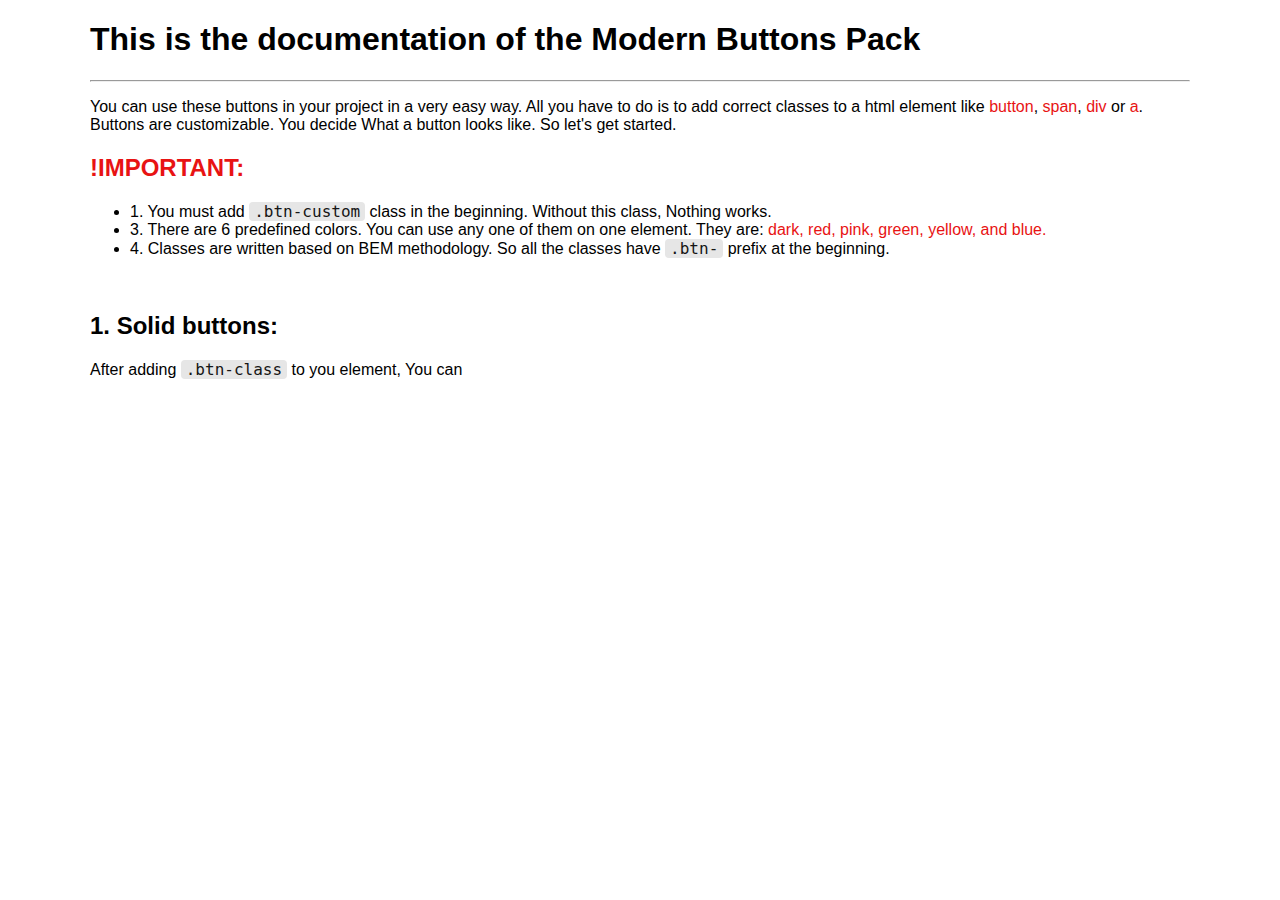
<file: docs.html>
<!DOCTYPE html>
<html lang="en">
<head>
  <meta charset="UTF-8">
  <meta name="viewport" content="width=device-width, initial-scale=1.0">
  <meta http-equiv="X-UA-Compatible" content="ie=edge">
  <title>Documentation</title>
  <link rel="stylesheet" href="./css/style4.css">
</head>
<body>
  <div class="container">
    <h1>This is the documentation of the Modern Buttons Pack</h1>
    <hr>
    <p>You can use these buttons in your project in a very easy way. All you have to do is to add correct classes to a html element like <span class="text-red">button</span>, <span class="text-red">span</span>, <span class="text-red">div</span> or <span class="text-red">a</span>. Buttons are customizable. You decide What a button looks like. So let's get started.</p>

    <h2 class="text-red">!IMPORTANT:</h2>
    <ul>
      <li>1. You must add <span class=" text-code">.btn-custom</span> class in the beginning. Without this class, Nothing works.</li>
      <!-- <li>2. You <span class="text-red">CAN NOT</span> use two types on same element at the same time.</li> -->
      <li>3. There are 6 predefined colors. You can use any one of them on one element. They are: <span class="text-red">dark, red, pink, green, yellow, and blue.</span></li>
      <li>4. Classes are written based on BEM methodology. So all the classes have <span class="text-code">.btn-</span> prefix at the beginning.</li>
    </ul>
    <br>
    <h2>1. Solid buttons:</h2>
    <p>After adding <span class="text-code">.btn-class</span> to you element, You can </p>
  </div>

</body>
</html>
</file>
<file: css/css.css>
body {
  font-family: sans-serif;
}

.container {
  max-width: 1100px;
  margin-left: auto;
  margin-right: auto;
  padding-left: 12px;
  padding-right: 12px;
}

.btn-custom {
  display: inline-block;
  position: relative;
  background-color: #ffffff;
  padding: 0.75rem 2rem;
  font-size: 16px;
  outline: none;
  box-shadow: none;
  box-sizing: border-box;
  cursor: pointer;
  border: 2px solid transparent;
  text-decoration: none;
  color: #ffffff;
  transition: background 0.2s linear;
  /*Small button*/
  /*Large button*/
  /*Rounded button*/
  /*Pill button*/
  /*Full width button*/
}
.btn-custom.btn-small {
  padding: 0.5rem 1.5rem;
  font-size: 15px;
}
.btn-custom.btn-large {
  padding: 1rem 2.5rem;
  font-size: 18px;
}
.btn-custom.btn-rounded {
  border-radius: 6px;
}
.btn-custom.btn-pill {
  border-radius: 50px;
}
.btn-custom.btn-fill {
  display: block;
  width: 100%;
}

/*Red button*/
.btn-custom.btn-red {
  background-color: #E81313;
}
.btn-custom.btn-red.btn-outlined {
  background-color: transparent;
  border-color: #d11111;
  color: #d11111;
}
.btn-custom.btn-red.btn-outlined.btn-flip:not(.btn-modern)::before {
  background-color: #d11111;
}
.btn-custom.btn-red.btn-outlined.btn-modern::before, .btn-custom.btn-red.btn-outlined.btn-modern::after {
  background-color: #d11111;
}
.btn-custom.btn-red.btn-hover:hover {
  background-color: #d11111;
  color: #ffffff;
}
.btn-custom.btn-red.btn-active:active {
  background-color: #ae0e0e;
  color: #ffffff;
}
.btn-custom.btn-red.btn-shadow {
  box-shadow: 0 3px 7px -3px #E81313;
}

/*Yellow button*/
.btn-custom.btn-yellow {
  background-color: #f8d62a;
}
.btn-custom.btn-yellow.btn-outlined {
  background-color: transparent;
  border-color: #dfc126;
  color: #dfc126;
}
.btn-custom.btn-yellow.btn-outlined.btn-flip:not(.btn-modern)::before {
  background-color: #dfc126;
}
.btn-custom.btn-yellow.btn-outlined.btn-modern::before, .btn-custom.btn-yellow.btn-outlined.btn-modern::after {
  background-color: #dfc126;
}
.btn-custom.btn-yellow.btn-hover:hover {
  background-color: #dfc126;
  color: #ffffff;
}
.btn-custom.btn-yellow.btn-active:active {
  background-color: #baa120;
  color: #ffffff;
}
.btn-custom.btn-yellow.btn-shadow {
  box-shadow: 0 3px 7px -3px #f8d62a;
}

/*Green button*/
.btn-custom.btn-green {
  background-color: #13E89D;
}
.btn-custom.btn-green.btn-outlined {
  background-color: transparent;
  border-color: #0FB97D;
  color: #0FB97D;
}
.btn-custom.btn-green.btn-outlined.btn-flip:not(.btn-modern)::before {
  background-color: #0FB97D;
}
.btn-custom.btn-green.btn-outlined.btn-modern::before, .btn-custom.btn-green.btn-outlined.btn-modern::after {
  background-color: #0FB97D;
}
.btn-custom.btn-green.btn-hover:hover {
  background-color: #0FB97D;
  color: #ffffff;
}
.btn-custom.btn-green.btn-active:active {
  background-color: #0B8A5D;
  color: #ffffff;
}
.btn-custom.btn-green.btn-shadow {
  box-shadow: 0 3px 7px -3px #13E89D;
}

/*Blue button*/
.btn-custom.btn-blue {
  background-color: #138FE8;
}
.btn-custom.btn-blue.btn-outlined {
  background-color: transparent;
  border-color: #0F72B9;
  color: #0F72B9;
}
.btn-custom.btn-blue.btn-outlined.btn-flip:not(.btn-modern)::before {
  background-color: #0F72B9;
}
.btn-custom.btn-blue.btn-outlined.btn-modern::before, .btn-custom.btn-blue.btn-outlined.btn-modern::after {
  background-color: #0F72B9;
}
.btn-custom.btn-blue.btn-hover:hover {
  background-color: #0F72B9;
  color: #ffffff;
}
.btn-custom.btn-blue.btn-active:active {
  background-color: #0B558A;
  color: #ffffff;
}
.btn-custom.btn-blue.btn-shadow {
  box-shadow: 0 3px 7px -3px #138FE8;
}

/*Dark button*/
.btn-custom.btn-dark {
  background-color: #333333;
}
.btn-custom.btn-dark.btn-outlined {
  background-color: transparent;
  border-color: #262626;
  color: #262626;
}
.btn-custom.btn-dark.btn-outlined.btn-flip:not(.btn-modern)::before {
  background-color: #262626;
}
.btn-custom.btn-dark.btn-outlined.btn-modern::before, .btn-custom.btn-dark.btn-outlined.btn-modern::after {
  background-color: #262626;
}
.btn-custom.btn-dark.btn-hover:hover {
  background-color: #262626;
  color: #ffffff;
}
.btn-custom.btn-dark.btn-active:active {
  background-color: #0D0D0D;
  color: #ffffff;
}
.btn-custom.btn-dark.btn-shadow {
  box-shadow: 0 3px 7px -3px #333333;
}

/*Pink button*/
.btn-custom.btn-pink {
  background-color: #C247FF;
}
.btn-custom.btn-pink.btn-outlined {
  background-color: transparent;
  border-color: #B114FF;
  color: #B114FF;
}
.btn-custom.btn-pink.btn-outlined.btn-flip:not(.btn-modern)::before {
  background-color: #B114FF;
}
.btn-custom.btn-pink.btn-outlined.btn-modern::before, .btn-custom.btn-pink.btn-outlined.btn-modern::after {
  background-color: #B114FF;
}
.btn-custom.btn-pink.btn-hover:hover {
  background-color: #B114FF;
  color: #ffffff;
}
.btn-custom.btn-pink.btn-active:active {
  background-color: #9600E0;
  color: #ffffff;
}
.btn-custom.btn-pink.btn-shadow {
  box-shadow: 0 3px 7px -3px #C247FF;
}

/* Flip buttons*/
.btn-custom.btn-outlined.btn-flip {
  overflow: hidden;
  transition: color 0.2s linear 0.1s;
}
.btn-custom.btn-outlined.btn-flip:not(.btn-modern)::before {
  position: absolute;
  content: "";
  top: -100%;
  left: 0;
  height: 100%;
  width: 100%;
  transition: all 0.2s linear;
  z-index: -1;
}
.btn-custom.btn-outlined.btn-flip.btn-pill::before {
  border-radius: 50px;
}
.btn-custom.btn-outlined.btn-flip.btn-flip-left::before {
  top: 0;
  left: -100%;
}
.btn-custom.btn-outlined.btn-flip.btn-flip-right::before {
  top: 0;
  left: 100%;
}
.btn-custom.btn-outlined.btn-flip.btn-flip-bottom::before {
  top: 100%;
  left: 0;
}
.btn-custom.btn-outlined.btn-flip:not(.btn-modern):hover {
  color: #ffffff !important;
}
.btn-custom.btn-outlined.btn-flip:hover::before,
.btn-custom.btn-outlined.btn-flip .btn-flip-bottom:hover::before {
  top: 0;
}
.btn-custom.btn-outlined.btn-flip.btn-flip-left:hover::before, .btn-custom.btn-outlined.btn-flip.btn-flip-right:hover::before {
  left: 0;
}

/*Modern buttons*/
.btn-custom.btn-modern {
  position: relative;
  overflow: hidden;
}
.btn-custom.btn-modern:not(.btn-flip)::before, .btn-custom.btn-modern:not(.btn-flip)::after {
  position: absolute;
  content: "";
  width: calc(100% + 10px);
  height: calc(100% + 10px);
  top: -5px;
  background-color: #fff;
  transition: all 0.2s linear;
}
.btn-custom.btn-modern.btn-modern-angle::before, .btn-custom.btn-modern.btn-modern-angle::after {
  transform: rotate(-45deg);
}
.btn-custom.btn-modern::before {
  left: calc(-100% - 10px);
}
.btn-custom.btn-modern::after {
  right: calc(-100% - 10px);
}
.btn-custom.btn-modern:hover::before {
  left: calc(-100% - 5px);
}
.btn-custom.btn-modern.btn-modern-angle:hover::before {
  left: calc(-100% + 15px);
}
.btn-custom.btn-modern:hover::after {
  right: calc(-100% - 5px);
}
.btn-custom.btn-modern.btn-modern-angle:hover::after {
  right: calc(-100% + 15px);
}

/*# sourceMappingURL=css.css.map */
</file>
<file: css/style4.css>
body {
  font-family: sans-serif;
}
.container {
  max-width: 1100px;
  margin-left: auto;
  margin-right: auto;
  padding-left: 12px;
  padding-right: 12px;
}
.text-red{
  color: #e81313;
}
.text-code{
  padding: 0px 5px;
  background-color: #e6e6e6;
  font-family: monospace;
  color: #161616;
  border-radius: 4px;
  font-size: 16px;
  font-weight: 400;
}
.text-center{
  text-align: center;
}

.btn-custom {
  display: inline-block;
  position: relative;
  background-color: #fff;
  padding: 0.5rem 1.5rem;
  font-size: 16px;
  outline: none;
  box-shadow: none;
  box-sizing: border-box;
  cursor: pointer;
  border: 2px solid transparent;
  text-decoration: none;
  color: #fff;
  transition: background 0.2s linear;
 /*Small button*/
 /*Large button*/
 /*Rounded button*/
 /*Pill button*/
 /*Full width button*/
}
.btn-custom.btn-small {
  padding: 0.25rem 1.25rem;
  font-size: 15px;
}
.btn-custom.btn-large {
  padding: 0.75rem 2rem;
  font-size: 18px;
}
.btn-custom.btn-rounded {
  border-radius: 6px;
}
.btn-custom.btn-pill {
  border-radius: 50px;
}
.btn-custom.btn-fill {
  display: block;
  width: 100%;
}
/*Red button*/
.btn-custom.btn-red {
  background-color: #e81313;
}
.btn-custom.btn-red.btn-outlined {
  background-color: transparent;
  border-color: #d11111;
  color: #d11111;
}
.btn-custom.btn-red.btn-outlined .btn-flip:not(.btn-modern)::before {
  background-color: #d11111;
}
.btn-custom.btn-red.btn-outlined.btn-modern::before, .btn-custom.btn-red.btn-outlined.btn-modern::after {
  background-color: #d11111;
}
.btn-custom.btn-red.btn-hover:hover {
  background-color: #d11111;
  color: #fff;
}
.btn-custom.btn-red.btn-active:active {
  background-color: #ae0e0e;
  color: #fff;
}
.btn-custom.btn-red.btn-shadow {
  box-shadow: 0 3px 7px -3px #e81313;
}
/*Yellow button*/
.btn-custom.btn-yellow {
  background-color: #f8d62a;
}
.btn-custom.btn-yellow.btn-outlined {
  background-color: transparent;
  border-color: #dfc126;
  color: #dfc126;
}
.btn-custom.btn-yellow.btn-outlined .btn-flip:not(.btn-modern)::before {
  background-color: #dfc126;
}
.btn-custom.btn-yellow.btn-outlined.btn-modern::before, .btn-custom.btn-yellow.btn-outlined.btn-modern::after {
  background-color: #dfc126;
}
.btn-custom.btn-yellow.btn-hover:hover {
  background-color: #dfc126;
  color: #fff;
}
.btn-custom.btn-yellow.btn-active:active {
  background-color: #baa120;
  color: #fff;
}
.btn-custom.btn-yellow.btn-shadow {
  box-shadow: 0 3px 7px -3px #f8d62a;
}
/*Green button*/
.btn-custom.btn-green {
  background-color: #13e89d;
}
.btn-custom.btn-green.btn-outlined {
  background-color: transparent;
  border-color: #0fb97d;
  color: #0fb97d;
}
.btn-custom.btn-green.btn-outlined .btn-flip:not(.btn-modern)::before {
  background-color: #0fb97d;
}
.btn-custom.btn-green.btn-outlined.btn-modern::before, .btn-custom.btn-green.btn-outlined.btn-modern::after {
  background-color: #0fb97d;
}
.btn-custom.btn-green.btn-hover:hover {
  background-color: #0fb97d;
  color: #fff;
}
.btn-custom.btn-green.btn-active:active {
  background-color: #0b8a5d;
  color: #fff;
}
.btn-custom.btn-green.btn-shadow {
  box-shadow: 0 3px 7px -3px #13e89d;
}
/*Blue button*/
.btn-custom.btn-blue {
  background-color: #138fe8;
}
.btn-custom.btn-blue.btn-outlined {
  background-color: transparent;
  border-color: #0f72b9;
  color: #0f72b9;
}
.btn-custom.btn-blue.btn-outlined .btn-flip:not(.btn-modern)::before {
  background-color: #0f72b9;
}
.btn-custom.btn-blue.btn-outlined.btn-modern::before, .btn-custom.btn-blue.btn-outlined.btn-modern::after {
  background-color: #0f72b9;
}
.btn-custom.btn-blue.btn-hover:hover {
  background-color: #0f72b9;
  color: #fff;
}
.btn-custom.btn-blue.btn-active:active {
  background-color: #0b558a;
  color: #fff;
}
.btn-custom.btn-blue.btn-shadow {
  box-shadow: 0 3px 7px -3px #138fe8;
}
/*Dark button*/
.btn-custom.btn-dark {
  background-color: #333;
}
.btn-custom.btn-dark.btn-outlined {
  background-color: transparent;
  border-color: #262626;
  color: #262626;
}
.btn-custom.btn-dark.btn-outlined .btn-flip:not(.btn-modern)::before {
  background-color: #262626;
}
.btn-custom.btn-dark.btn-outlined.btn-modern::before, .btn-custom.btn-dark.btn-outlined.btn-modern::after {
  background-color: #262626;
}
.btn-custom.btn-dark.btn-hover:hover {
  background-color: #262626;
  color: #fff;
}
.btn-custom.btn-dark.btn-active:active {
  background-color: #0d0d0d;
  color: #fff;
}
.btn-custom.btn-dark.btn-shadow {
  box-shadow: 0 3px 7px -3px #333;
}
/*Pink button*/
.btn-custom.btn-pink {
  background-color: #c247ff;
}
.btn-custom.btn-pink.btn-outlined {
  background-color: transparent;
  border-color: #b114ff;
  color: #b114ff;
}
.btn-custom.btn-pink.btn-outlined .btn-flip:not(.btn-modern)::before {
  background-color: #b114ff;
}
.btn-custom.btn-pink.btn-outlined.btn-modern::before, .btn-custom.btn-pink.btn-outlined.btn-modern::after {
  background-color: #b114ff;
}
.btn-custom.btn-pink.btn-hover:hover {
  background-color: #b114ff;
  color: #fff;
}
.btn-custom.btn-pink.btn-active:active {
  background-color: #9600e0;
  color: #fff;
}
.btn-custom.btn-pink.btn-shadow {
  box-shadow: 0 3px 7px -3px #c247ff;
}
/* Flip buttons*/
.btn-custom.btn-outlined.btn-flip {
  overflow: hidden;
  transition: color 0.2s linear 0.1s;
}
.btn-custom.btn-outlined.btn-flip:not(.btn-modern)::before {
  position: absolute;
  content: '';
  top: -100%;
  left: 0;
  height: 100%;
  width: 100%;
  transition: all 0.2s linear;
  z-index: -1;
}
.btn-custom.btn-outlined.btn-flip.btn-pill::before {
  border-radius: 50px;
}
.btn-custom.btn-outlined.btn-flip.btn-flip-left::before {
  top: 0;
  left: -100%;
}
.btn-custom.btn-outlined.btn-flip.btn-flip-right::before {
  top: 0;
  left: 100%;
}
.btn-custom.btn-outlined.btn-flip.btn-flip-bottom::before {
  top: 100%;
  left: 0;
}
.btn-custom.btn-outlined.btn-flip:not(.btn-modern):hover {
  color: #fff !important;
}
.btn-custom.btn-outlined.btn-flip:hover::before, .btn-custom.btn-outlined.btn-flip .btn-flip-bottom:hover::before {
  top: 0;
}
.btn-custom.btn-outlined.btn-flip.btn-flip-left:hover::before, .btn-custom.btn-outlined.btn-flip .btn-flip-right:hover::before {
  left: 0;
}
/*Modern buttons*/
.btn-custom.btn-modern {
  position: relative;
  overflow: hidden;
}
.btn-custom.btn-modern:not(.btn-flip)::before, .btn-custom.btn-modern:not(.btn-flip)::after {
  position: absolute;
  content: '';
  width: calc(100% + 10px);
  height: calc(100% + 10px);
  top: -5px;
  background-color: #fff;
  transition: all 0.2s linear;
}
.btn-custom.btn-modern.btn-modern-angle::before, .btn-custom.btn-modern.btn-modern-angle::after {
  transform: rotate(-45deg);
}
.btn-custom.btn-modern::before {
  left: calc(-100% - 10px);
}
.btn-custom.btn-modern::after {
  right: calc(-100% - 10px);
}
.btn-custom.btn-modern:hover::before {
  left: calc(-100% - 5px);
}
.btn-custom.btn-modern.btn-modern-angle:hover::before {
  left: calc(-100% + 15px);
}
.btn-custom.btn-modern:hover::after {
  right: calc(-100% - 5px);
}
.btn-custom.btn-modern.btn-modern-angle:hover::after {
  right: calc(-100% + 15px);
}
</file>
